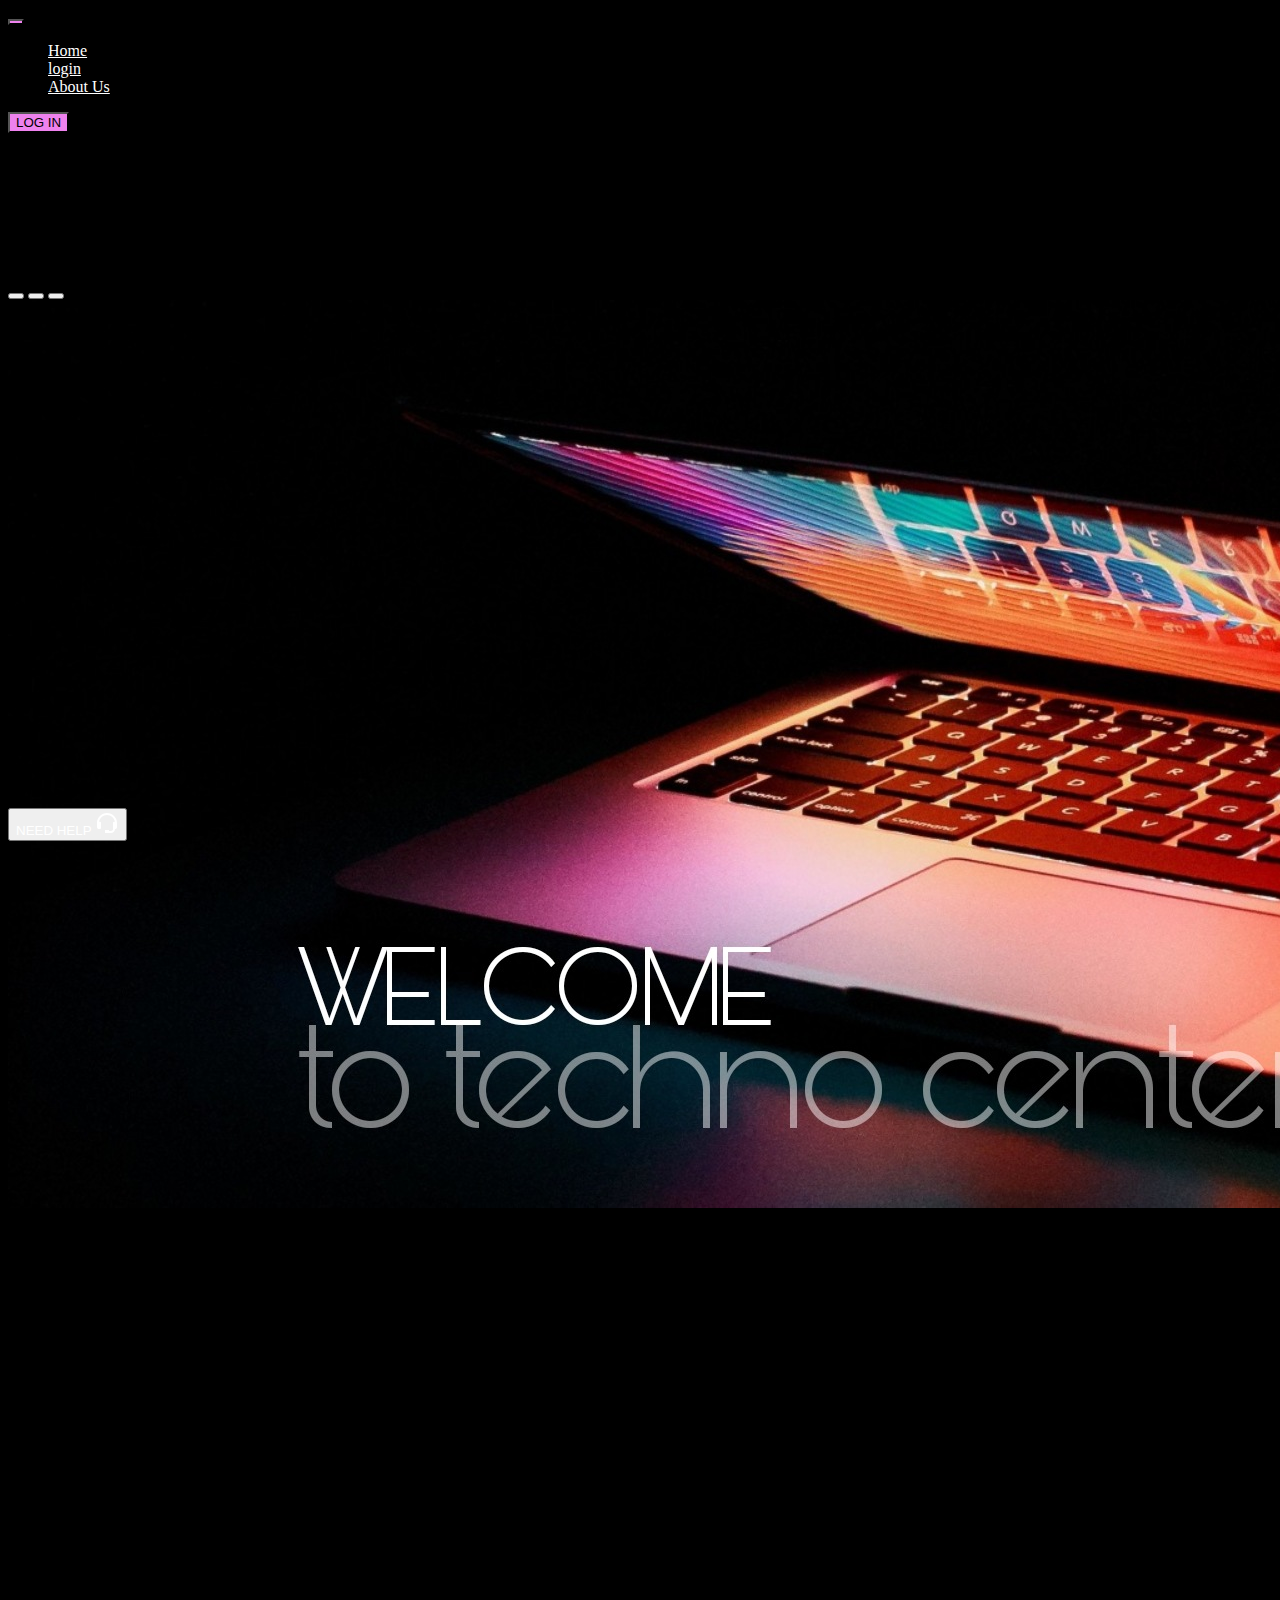
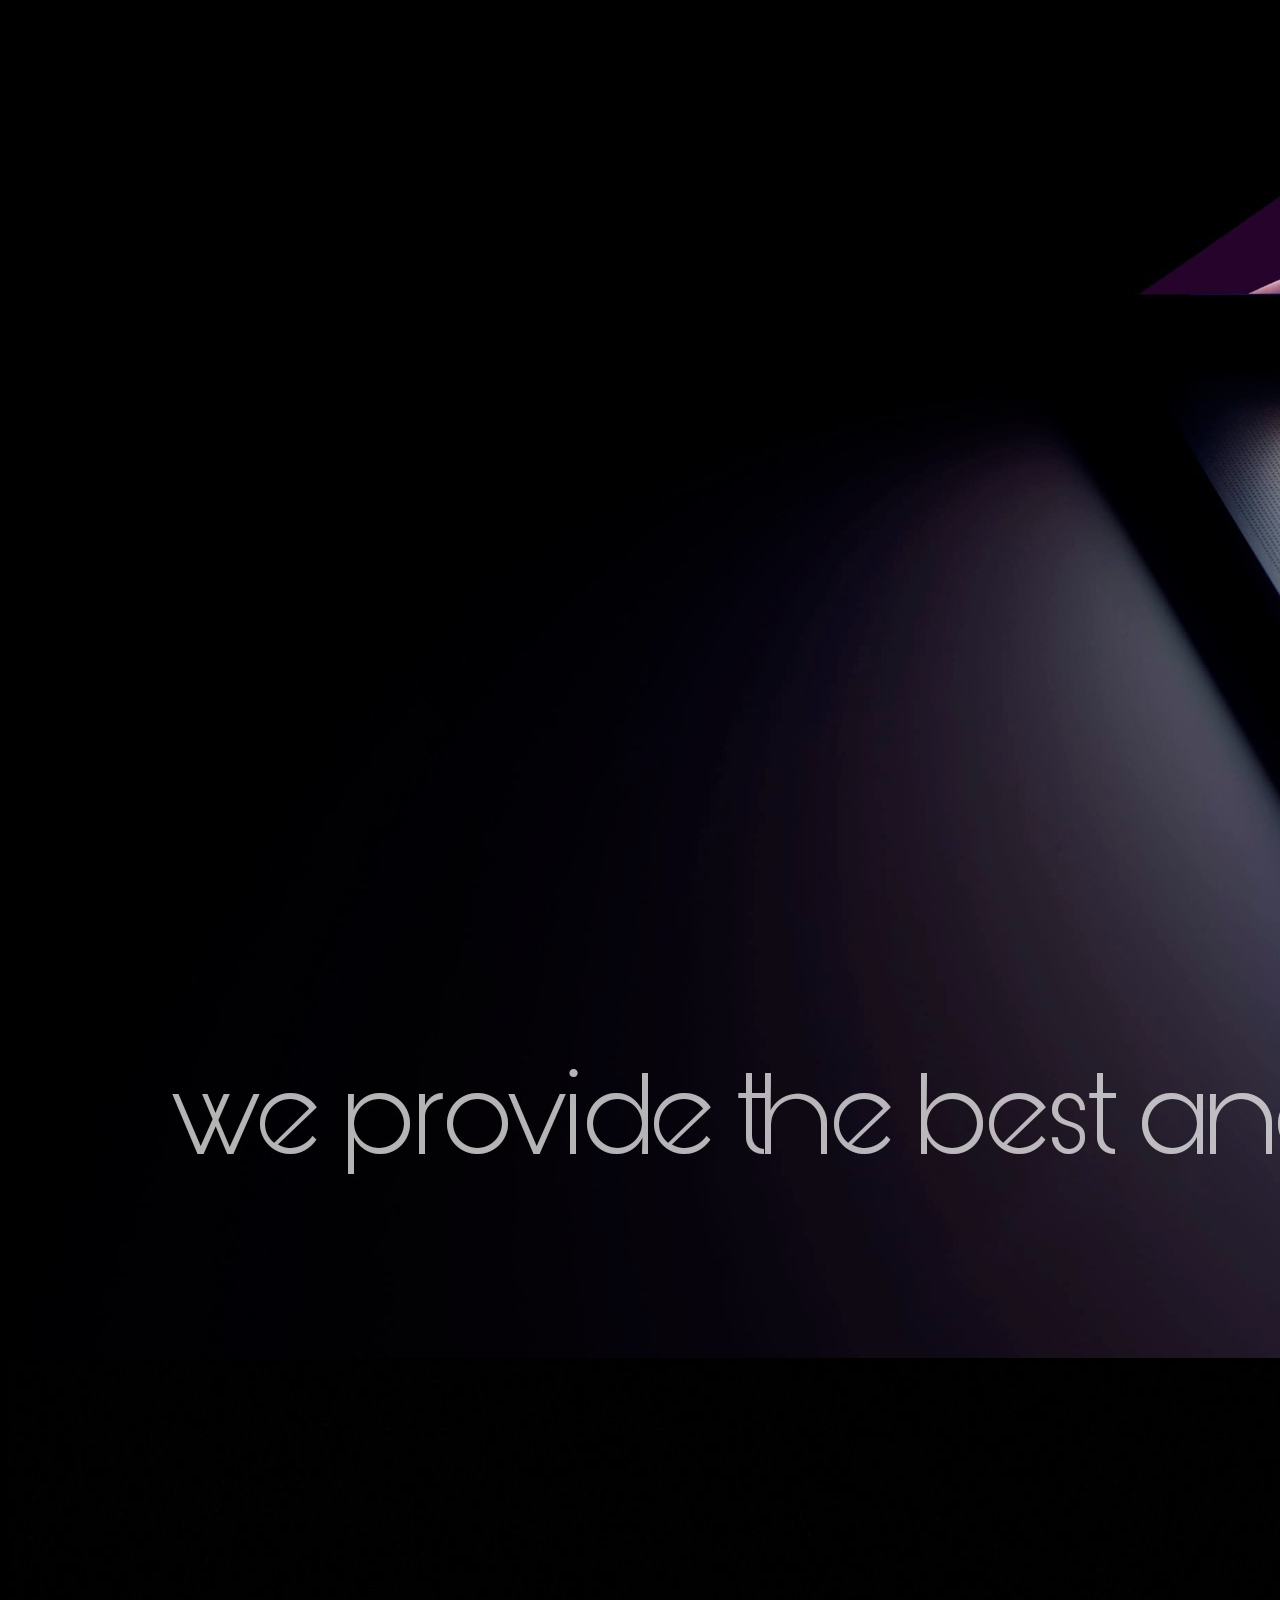
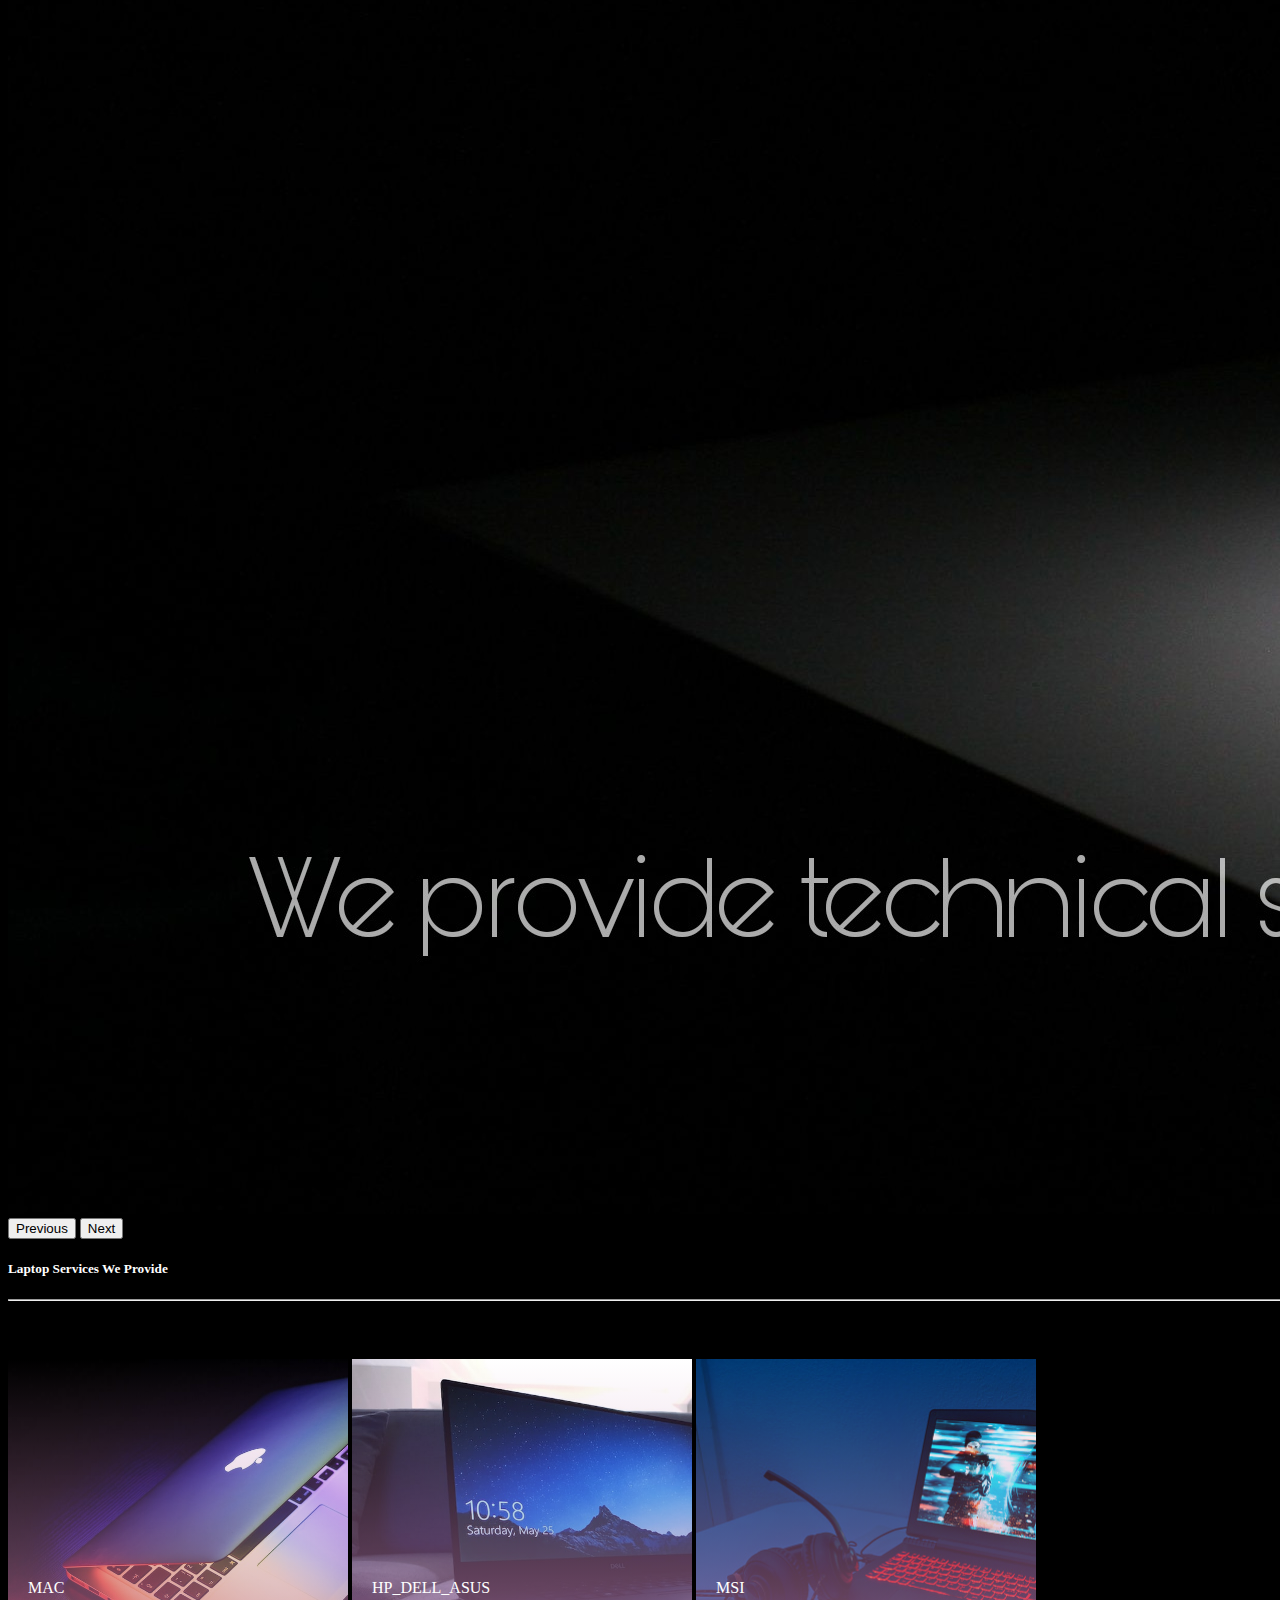
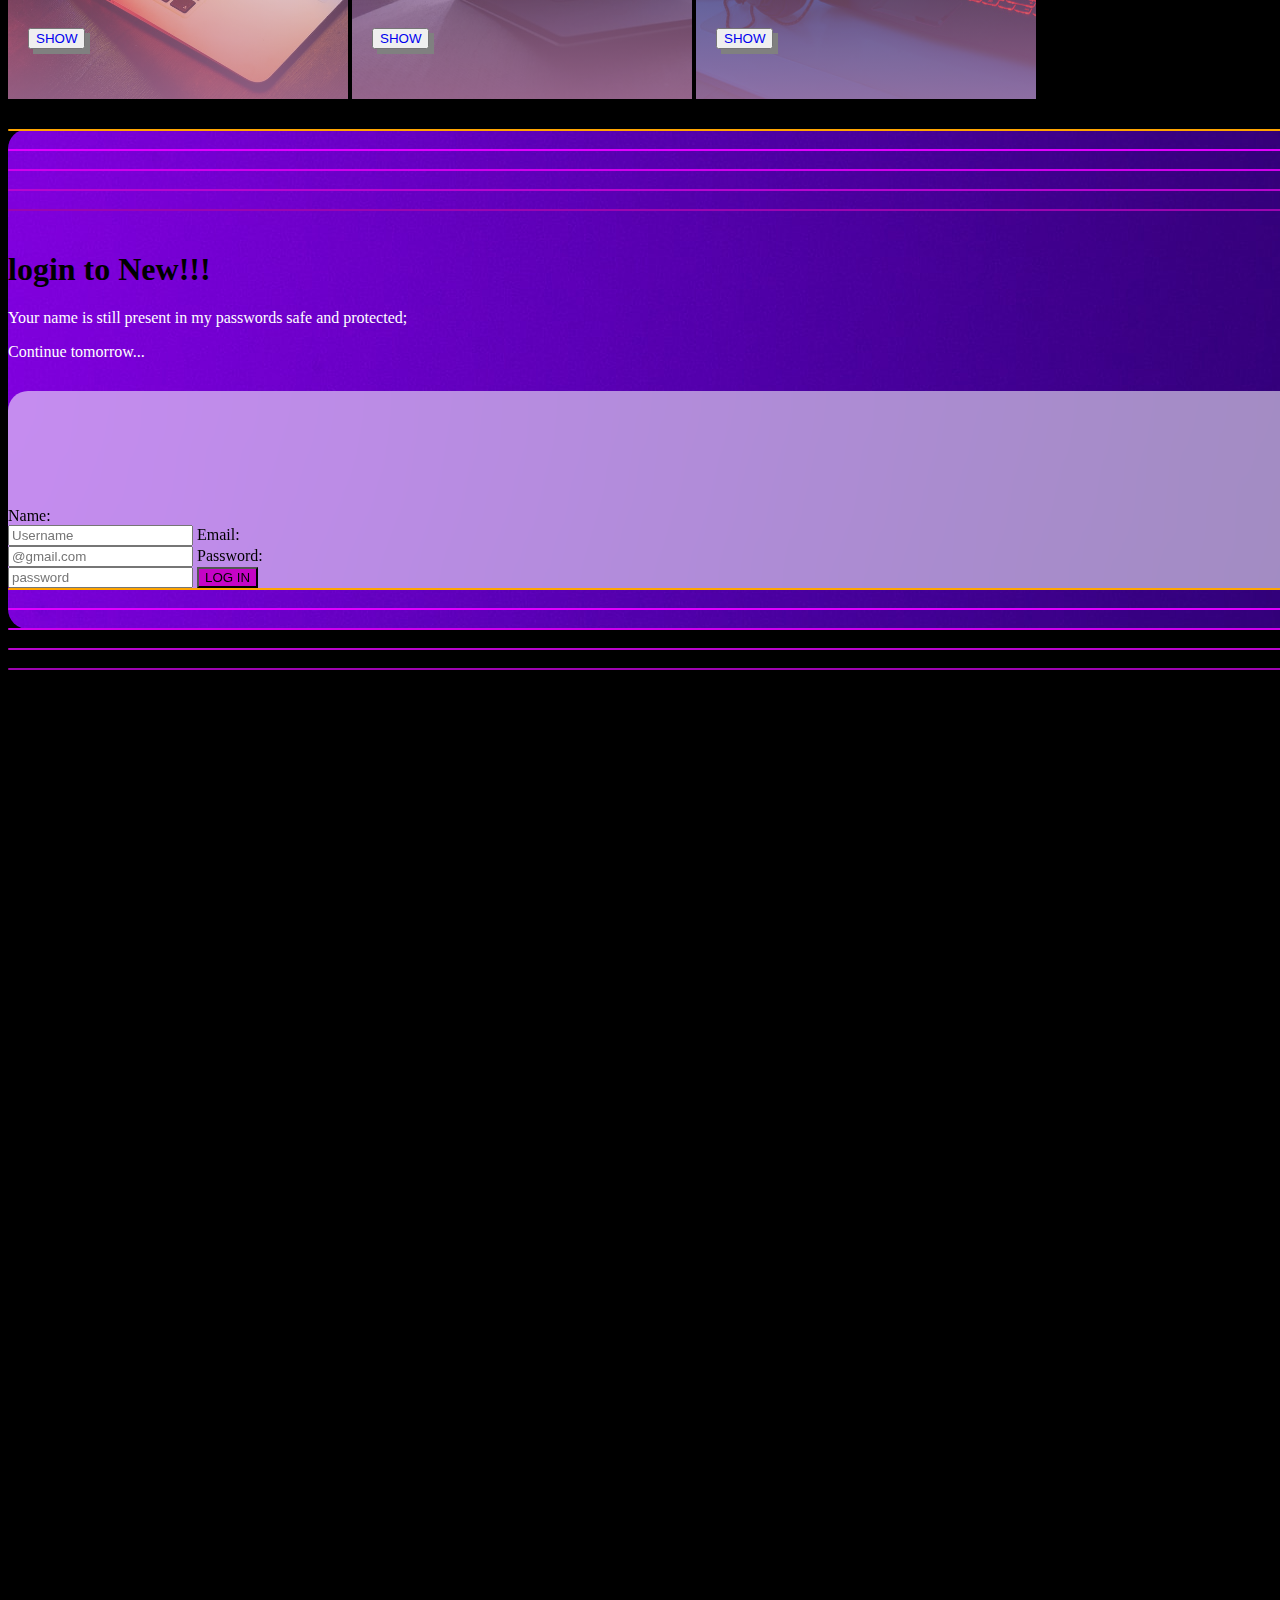
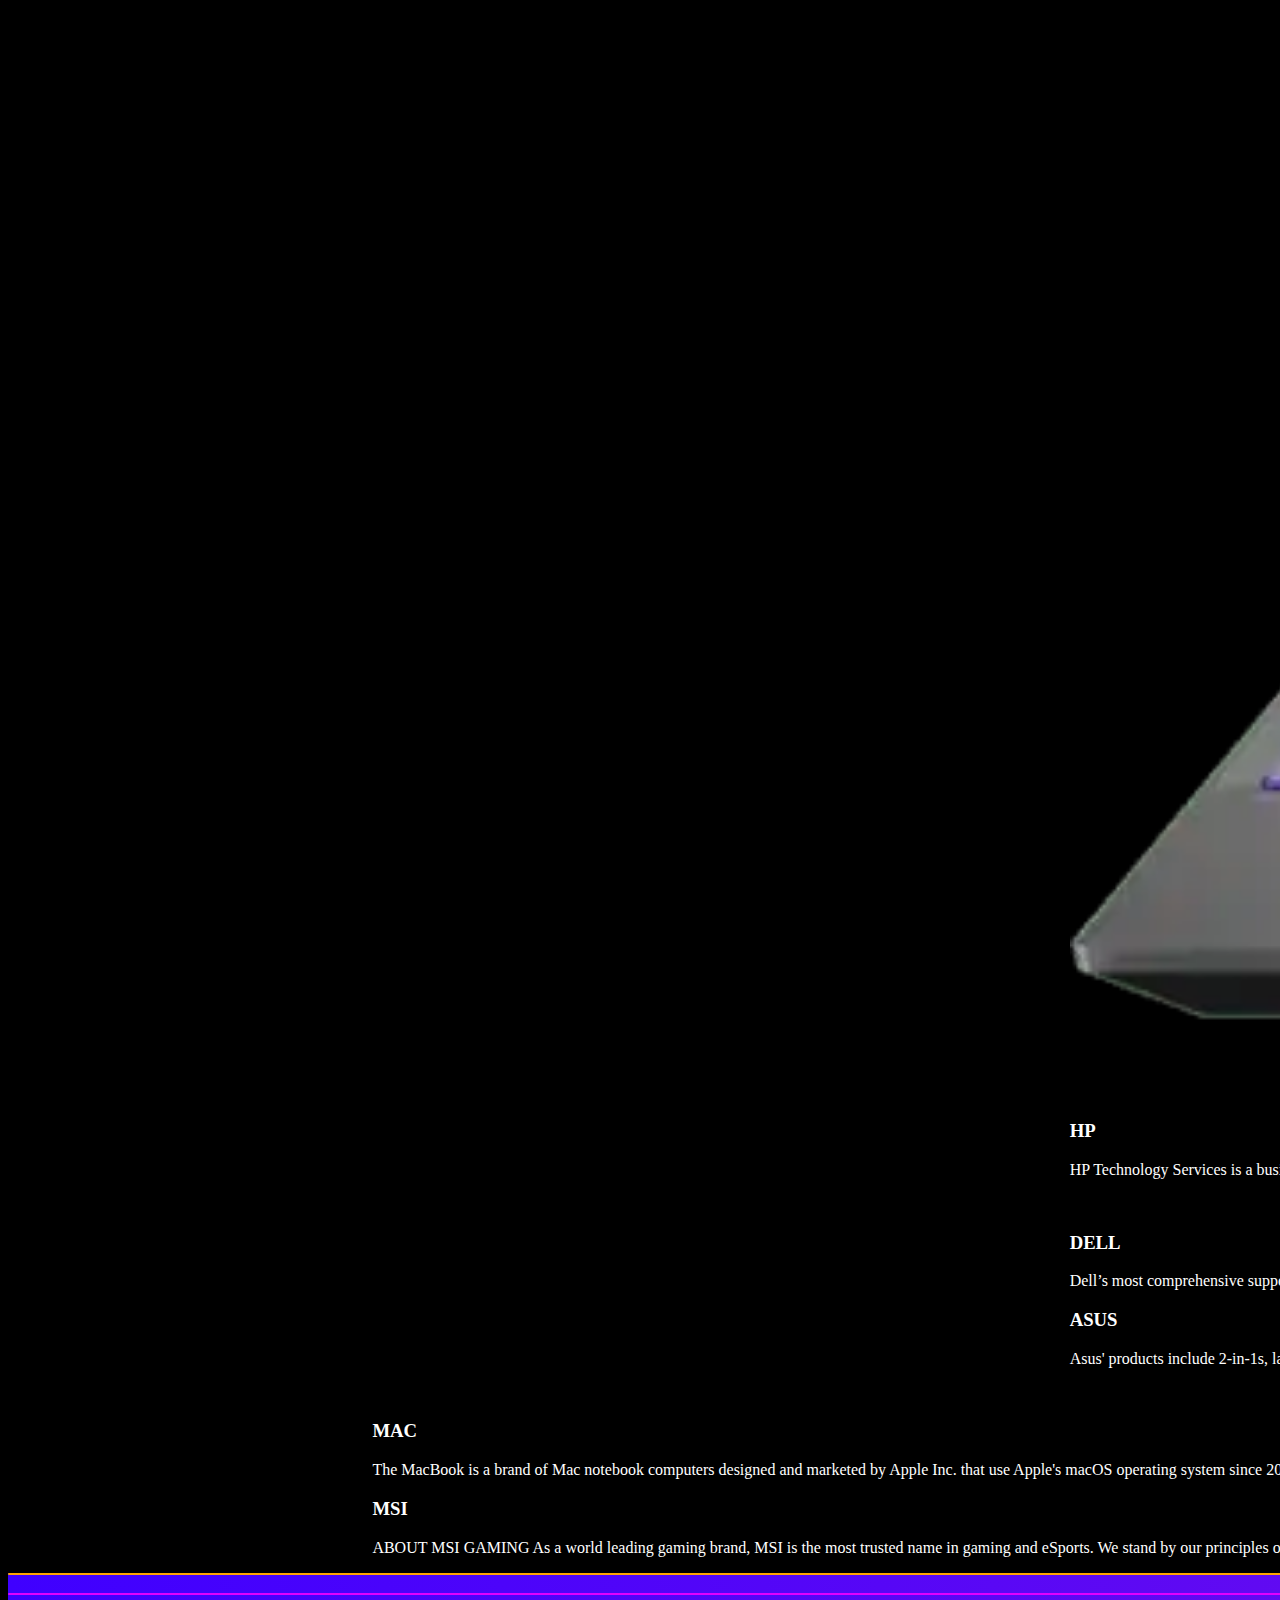
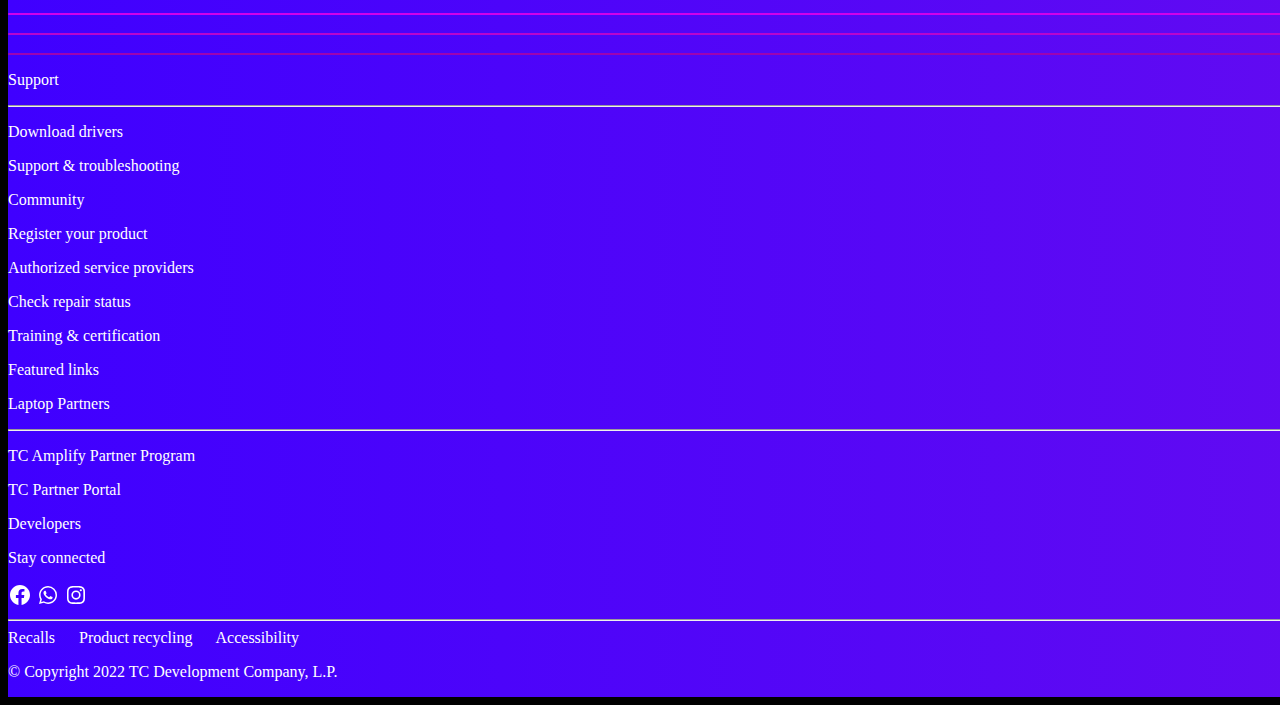
<file: index.html>
<!DOCTYPE html>
<html lang="en">
<head>
    <meta charset="UTF-8">
    <meta http-equiv="X-UA-Compatible" content="IE=edge">
    <meta name="viewport" content="width=device-width, initial-scale=1.0">
    <!-- CSS only -->
<link href="https://cdn.jsdelivr.net/npm/bootstrap@5.2.2/dist/css/bootstrap.min.css" rel="stylesheet" integrity="sha384-Zenh87qX5JnK2Jl0vWa8Ck2rdkQ2Bzep5IDxbcnCeuOxjzrPF/et3URy9Bv1WTRi" crossorigin="anonymous">
    <!-- JavaScript Bundle with Popper -->
<script src="https://cdn.jsdelivr.net/npm/bootstrap@5.2.2/dist/js/bootstrap.bundle.min.js" integrity="sha384-OERcA2EqjJCMA+/3y+gxIOqMEjwtxJY7qPCqsdltbNJuaOe923+mo//f6V8Qbsw3" crossorigin="anonymous"></script>  
<link rel="stylesheet" href="project.css">
<link href="https://fonts.googleapis.com/css2?family=Kanit&family=Lobster&family=Nabla&display=swap" rel="stylesheet">
<title>BOOK STALE</title>
</head>
<body  style="background-color: black;">
     <div id="vessel">
      <div class="btn" id="footerbtn"> 
        <button class="btn" style="color: white;" > NEED HELP <svg xmlns="http://www.w3.org/2000/svg" width="24" height="24" viewBox="0 0 24 24" style="fill: rgb(255, 255, 255);"><path d="M12 2C6.486 2 2 6.486 2 12v4.143C2 17.167 2.897 18 4 18h1a1 1 0 0 0 1-1v-5.143a1 1 0 0 0-1-1h-.908C4.648 6.987 7.978 4 12 4s7.352 2.987 7.908 6.857H19a1 1 0 0 0-1 1V18c0 1.103-.897 2-2 2h-2v-1h-4v3h6c2.206 0 4-1.794 4-4 1.103 0 2-.833 2-1.857V12c0-5.514-4.486-10-10-10z"></path></svg></button>
      </div>
       <div class="back">
        <nav class="navbar navbar-expand-lg" style="background-color: rgb(0, 0, 0);">
          <div class="container-fluid">
            <button class="navbar-toggler" type="button" data-bs-toggle="collapse" data-bs-target="#navbarNav" aria-controls="navbarNav" aria-expanded="false" aria-label="Toggle navigation">
              <span class="navbar-toggler-icon"></span>
            </button>
            <div class="collapse navbar-collapse" id="navbarNav">
              <ul class="navbar-nav m-auto">
                <li class="nav-item">
                  <a class="nav-link active mx-4" aria-current="page" href="#go" style="color: white;">Home</a>
                </li>
                <li class="nav-item">
                  <a class="nav-link mx-4" href="#logo1" style="color: white;">login</a>
                </li>
                <li class="nav-item">
                  <a class="nav-link mx-4" href="#logo2" style="color: white;">About Us</a>
                </li>
              </ul>
              <button class="btn" style="background-color:violet;"><a href="login.html" style="text-decoration:none; color:black;">LOG IN</a></button>
            </div>
          </div>
        </nav>
          <div class="row">
            <div class="col-4">
            </div>
            <div class="col-4">
              <h1 id="logo" class="mt-4"><a href="" style="text-decoration: none;">TECHNO CENTER</a></h1>
            </div>
            <div class="col-4">
            </div>
          </div>
          <div id="carouselExampleIndicators" class="carousel slide" data-bs-ride="true">
            <div class="carousel-indicators">
              <button type="button" data-bs-target="#carouselExampleIndicators" data-bs-slide-to="0" class="active" aria-current="true" aria-label="Slide 1"></button>
              <button type="button" data-bs-target="#carouselExampleIndicators" data-bs-slide-to="1" aria-label="Slide 2"></button>
              <button type="button" data-bs-target="#carouselExampleIndicators" data-bs-slide-to="2" aria-label="Slide 3"></button>
            </div>
            <div class="carousel-inner">
              <div class="carousel-item active">
                <img src="cor1.jpg" class="d-block w-100" alt="...">
              </div>
              <div class="carousel-item">
                <img src="cor2.jpg" class="d-block w-100" alt="...">
              </div>
              <div class="carousel-item">
                <img src="cor3.jpg" class="d-block w-100" alt="...">
              </div>
            </div>
            <button class="carousel-control-prev" type="button" data-bs-target="#carouselExampleIndicators" data-bs-slide="prev">
              <span class="carousel-control-prev-icon" aria-hidden="true"></span>
              <span class="visually-hidden">Previous</span>
            </button>
            <button class="carousel-control-next" type="button" data-bs-target="#carouselExampleIndicators" data-bs-slide="next">
              <span class="carousel-control-next-icon" aria-hidden="true"></span>
              <span class="visually-hidden">Next</span>
            </button>
          </div>
     </div>
     <div class="text-center mt-4" id="spacing">
      <div id="go"></div>
      <div class="container w-50 mt-5">
        <h5 style="color: white;">Laptop Services We Provide</h5>
        <hr style="color:white;">
      </div>
          <div class="smallbox" id="img1">
            <p style="margin-top:200px;">MAC</p>
            <button class="btn btn-light" style="margin-top: 15px; box-shadow: 5px 5px grey;" id="button1"><a href="show3.html" class="btn">SHOW</a></button>
          </div>
          <div class="smallbox" id="img2">
            <p style="margin-top:200px;">HP_DELL_ASUS</p>
            <button class="btn btn-light" style="margin-top: 15px; box-shadow: 5px 5px grey;" id="button2"><a href="show2.html" class="btn">SHOW</a></button>
          </div>
          <div class="smallbox" id="img3">
            <p style="margin-top:200px;">MSI</p>
            <button class="btn btn-light" style="margin-top: 15px; box-shadow: 5px 5px grey;" id="button3"><a href="show.html" class="btn">SHOW</a></button>
          </div>
      </div>
  </div>
  <div class="pulser mt-5"></div>
  <div class="container mt-5" id="login">
      <div class="row">
        <div class="col-sm-1 col-md-3 col-lg-3 mt-5">
          <div id="color"></div>
          <br>
          <div id="color1"></div>
          <br>
          <div id="color2"></div>
          
          <div id="color3"></div>
          <br>
          <div id="color4"></div>
          
          <div id="color5"></div>
          <br>
          <div id="color6"></div>
          <br>
          
        </div>
        <div class="col-sm-3 col-md-2 col-lg-4 mt-4">
          <h1>login to New!!!</h1>
          <p>Your name
            is still present in
            my passwords
            safe and protected;
          </p>
          <p>
            Continue tomorrow...
          </p>
        </div>
        <div class="col-sm-7 col-md-6 col-lg-4 mt-4" id="login1">
          <h1 id="logo1">LOG IN</h1>
            <form >
              <label class="form-label">Name:</label>
              <div id="invalid3"></div>
              <input type="text" class="form-control" id="lUsername" placeholder="Username" aria-describedby="">
              <label class="form-label mt-3">Email:</label>
              <div id="invalid2"></div>
              <input type="email" class="form-control" id="lEmail" placeholder="@gmail.com" aria-describedby="">
              <label class="form-label mt-3">Password:</label>
              <div id="invalid1"></div>
              <input type="password" class="form-control" id="lpassword" placeholder="password" aria-describedby="">
              <button onclick="login()" class="btn mt-3" id="button">LOG IN</button>
              
              <p style="float: right;" class="mt-4"><a href="register.html">Register Here</a></p>
              <p style="float: right;" class="mt-4">Don't have &nbsp;</p>
            </form>
        </div>
        <div class="col-sm-1 col-md-1 col-lg-1 mt-5">
          <div id="color"></div>
          <br>
          <div id="color1"></div>
          <br>
          <div id="color2"></div>
          
          <div id="color3"></div>
          <br>
          <div id="color4"></div>
          
          <div id="color5"></div>
          <br>
          <div id="color6"></div>
          <br>
        </div>
      </div>
    </div>
    <div class="pulser mt-5"></div>
   <div class="container mt-5" id="about">
    <h1 id="logo" class="">About Us</h1>
    <div class="row" id="logo2">
      <div class="col-4 mt-5">
        <img src="hppng.webp" alt="" width="100%">
      </div>
      <div class="col-7">
      <div class="row">
        <div class="col-6">
          <br>
          <h3>HP</h3>
          <p>HP Technology Services is a business unit within the HP Enterprise Business division of Hewlett-Packard (HP), a large information technology (IT) vendor. HP Technology Services provides IT design, planning, implementation, integration and maintenance services and support for organizations and government agencies. The group also offers business and technology consulting services.</p>
        </div>
        <div class="col-6">
          <br>
          <h3>DELL</h3>
          <p>Dell’s most comprehensive support plan allows you to get the most out of your PC. From technology that predicts and fixes problems, to extra protection with Accidental Damage coverage, you’ll enjoy round-the-clock support for you and your PC.</p>
        </div>
      </div>
      <h3>ASUS</h3>
      <p>Asus' products include 2-in-1s, laptops, tablet computers, desktop computers, smartphones, personal digital assistants (PDAs), servers, computer monitors, motherboards, graphics cards, sound cards, DVD disc drives, computer networking devices, computer cases, computer components and computer cooling systems.</p>
      </div>
      <div class="col-1"></div>
    </div>
   </div>
   <br>
   <div class="container">
    <div class="col-1"></div>
    <div class="col-8">
      <h3>MAC</h3>
      <p>The MacBook is a brand of Mac notebook computers designed and marketed by Apple Inc. that use Apple's macOS operating system since 2006. It replaced the PowerBook and iBook brands during the Mac transition to Intel processors, announced in 2005. The current lineup consists of the MacBook Air (2008–present) and the MacBook Pro (2006–present). Two different lines simply named "MacBook" existed from 2006 to 2012 and 2015 to 2019.</p>
      <h3>MSI</h3>
      <p>ABOUT MSI GAMING
        As a world leading gaming brand, MSI is the most trusted name in gaming and eSports. We stand by our principles of breakthroughs in design, the pursuit of excellence, and technological innovation. Integrating gamers' most coveted extreme performance, realistic visuals, authentic sound, precise control and smooth streaming functions into its gaming rigs, MSI frees gamers from tedious trial and error and pushes gaming performance beyond limits. The determination to surpass past achievements has made MSI a ‘True Gaming’ brand with gaming spirit throughout the industry!</p>
    </div>
    <div class="col-3">
    </div>
   </div>
  </div>
  <div id="footer">
    <div class="container mt-5 ">
      <div class="row">
      <div class="col-1 mt-5">
        <div id="color"></div>
          <br>
          <div id="color1"></div>
          <br>
          <div id="color2"></div>
          
          <div id="color3"></div>
          <br>
          <div id="color4"></div>
          
          <div id="color5"></div>
          <br>
          <div id="color6"></div>
      </div>
      <div class="col-3 mt-5">
        <p style="color:white;" class="p">Support</p>
        <hr style="color: white;">
        <p><a href="" class="p">Download drivers</a></p>
        <p><a href="" class="p">Support & troubleshooting</a></p>
        <p><a href="" class="p">Community</a></p>
        <p><a href="" class="p">Register your product</a></p>
        <p><a href="" class="p">Authorized service providers</a></p>
        <p><a href="" class="p">Check repair status</a></p>
        <p><a href="" class="p">Training & certification</a></p>
        <p><a href="" class="p">Featured links</a></p>
      </div>
      <div class="col-3 mt-5">
      </div>
      <div class="col-3 mt-5"><p style="color:white;" class="p">Laptop Partners</p>
        <hr style="color: white;">
        <p><a href="" class="p">TC Amplify Partner Program</a></p>
        <p><a href="" class="p">TC Partner Portal</a></p>
        <p><a href="" class="p">Developers</a></p>
      </div>
      <div class="col-2 mt-5">
        <p style="color:white;" class="p">Stay connected</p>
        <a href="https://www.facebook.com/rony.peter.581" target="_blank"><svg xmlns="http://www.w3.org/2000/svg" width="24" height="24" viewBox="0 0 24 24" style="fill: white;"><path class="p" d="M12.001 2.002c-5.522 0-9.999 4.477-9.999 9.999 0 4.99 3.656 9.126 8.437 9.879v-6.988h-2.54v-2.891h2.54V9.798c0-2.508 1.493-3.891 3.776-3.891 1.094 0 2.24.195 2.24.195v2.459h-1.264c-1.24 0-1.628.772-1.628 1.563v1.875h2.771l-.443 2.891h-2.328v6.988C18.344 21.129 22 16.992 22 12.001c0-5.522-4.477-9.999-9.999-9.999z"></path></svg></a>
        <a href="https://www.whatsapp.com/" target="_blank"><svg xmlns="http://www.w3.org/2000/svg" width="24" height="24" viewBox="0 0 24 24" style="fill: white;"><path class="p" fill-rule="evenodd" clip-rule="evenodd" d="M18.403 5.633A8.919 8.919 0 0 0 12.053 3c-4.948 0-8.976 4.027-8.978 8.977 0 1.582.413 3.126 1.198 4.488L3 21.116l4.759-1.249a8.981 8.981 0 0 0 4.29 1.093h.004c4.947 0 8.975-4.027 8.977-8.977a8.926 8.926 0 0 0-2.627-6.35m-6.35 13.812h-.003a7.446 7.446 0 0 1-3.798-1.041l-.272-.162-2.824.741.753-2.753-.177-.282a7.448 7.448 0 0 1-1.141-3.971c.002-4.114 3.349-7.461 7.465-7.461a7.413 7.413 0 0 1 5.275 2.188 7.42 7.42 0 0 1 2.183 5.279c-.002 4.114-3.349 7.462-7.461 7.462m4.093-5.589c-.225-.113-1.327-.655-1.533-.73-.205-.075-.354-.112-.504.112s-.58.729-.711.879-.262.168-.486.056-.947-.349-1.804-1.113c-.667-.595-1.117-1.329-1.248-1.554s-.014-.346.099-.458c.101-.1.224-.262.336-.393.112-.131.149-.224.224-.374s.038-.281-.019-.393c-.056-.113-.505-1.217-.692-1.666-.181-.435-.366-.377-.504-.383a9.65 9.65 0 0 0-.429-.008.826.826 0 0 0-.599.28c-.206.225-.785.767-.785 1.871s.804 2.171.916 2.321c.112.15 1.582 2.415 3.832 3.387.536.231.954.369 1.279.473.537.171 1.026.146 1.413.089.431-.064 1.327-.542 1.514-1.066.187-.524.187-.973.131-1.067-.056-.094-.207-.151-.43-.263"></path></svg></a>
        <a href="https://www.instagram.com/roo_n_ey/" target="_blank"><svg xmlns="http://www.w3.org/2000/svg" width="24" height="24" viewBox="0 0 24 24" style="fill: white;"><path class="p" d="M11.999 7.377a4.623 4.623 0 1 0 0 9.248 4.623 4.623 0 0 0 0-9.248zm0 7.627a3.004 3.004 0 1 1 0-6.008 3.004 3.004 0 0 1 0 6.008z"></path><circle cx="16.806" cy="7.207" r="1.078"></circle><path d="M20.533 6.111A4.605 4.605 0 0 0 17.9 3.479a6.606 6.606 0 0 0-2.186-.42c-.963-.042-1.268-.054-3.71-.054s-2.755 0-3.71.054a6.554 6.554 0 0 0-2.184.42 4.6 4.6 0 0 0-2.633 2.632 6.585 6.585 0 0 0-.419 2.186c-.043.962-.056 1.267-.056 3.71 0 2.442 0 2.753.056 3.71.015.748.156 1.486.419 2.187a4.61 4.61 0 0 0 2.634 2.632 6.584 6.584 0 0 0 2.185.45c.963.042 1.268.055 3.71.055s2.755 0 3.71-.055a6.615 6.615 0 0 0 2.186-.419 4.613 4.613 0 0 0 2.633-2.633c.263-.7.404-1.438.419-2.186.043-.962.056-1.267.056-3.71s0-2.753-.056-3.71a6.581 6.581 0 0 0-.421-2.217zm-1.218 9.532a5.043 5.043 0 0 1-.311 1.688 2.987 2.987 0 0 1-1.712 1.711 4.985 4.985 0 0 1-1.67.311c-.95.044-1.218.055-3.654.055-2.438 0-2.687 0-3.655-.055a4.96 4.96 0 0 1-1.669-.311 2.985 2.985 0 0 1-1.719-1.711 5.08 5.08 0 0 1-.311-1.669c-.043-.95-.053-1.218-.053-3.654 0-2.437 0-2.686.053-3.655a5.038 5.038 0 0 1 .311-1.687c.305-.789.93-1.41 1.719-1.712a5.01 5.01 0 0 1 1.669-.311c.951-.043 1.218-.055 3.655-.055s2.687 0 3.654.055a4.96 4.96 0 0 1 1.67.311 2.991 2.991 0 0 1 1.712 1.712 5.08 5.08 0 0 1 .311 1.669c.043.951.054 1.218.054 3.655 0 2.436 0 2.698-.043 3.654h-.011z"></path></svg></a>
      </div>
      </div>
      <div class="container">
        <div class="row">
          <div class="col-1"></div>
          <div class="col-11">
            <hr style="color: white;">
            <span class="p">Recalls &nbsp;&nbsp;&nbsp;&nbsp;</span>
            <span class="p">Product recycling &nbsp;&nbsp;&nbsp;&nbsp;</span>
            <span class="p">Accessibility</span>
            <br>
            <p style="color:white;">© Copyright 2022 TC Development Company, L.P.</p>
          </div>
          <div class="col-1"></div>
        </div>
      </div>
    </div>
  </div>

</body>
<script src="reg.js",></script>
</html>
</file>
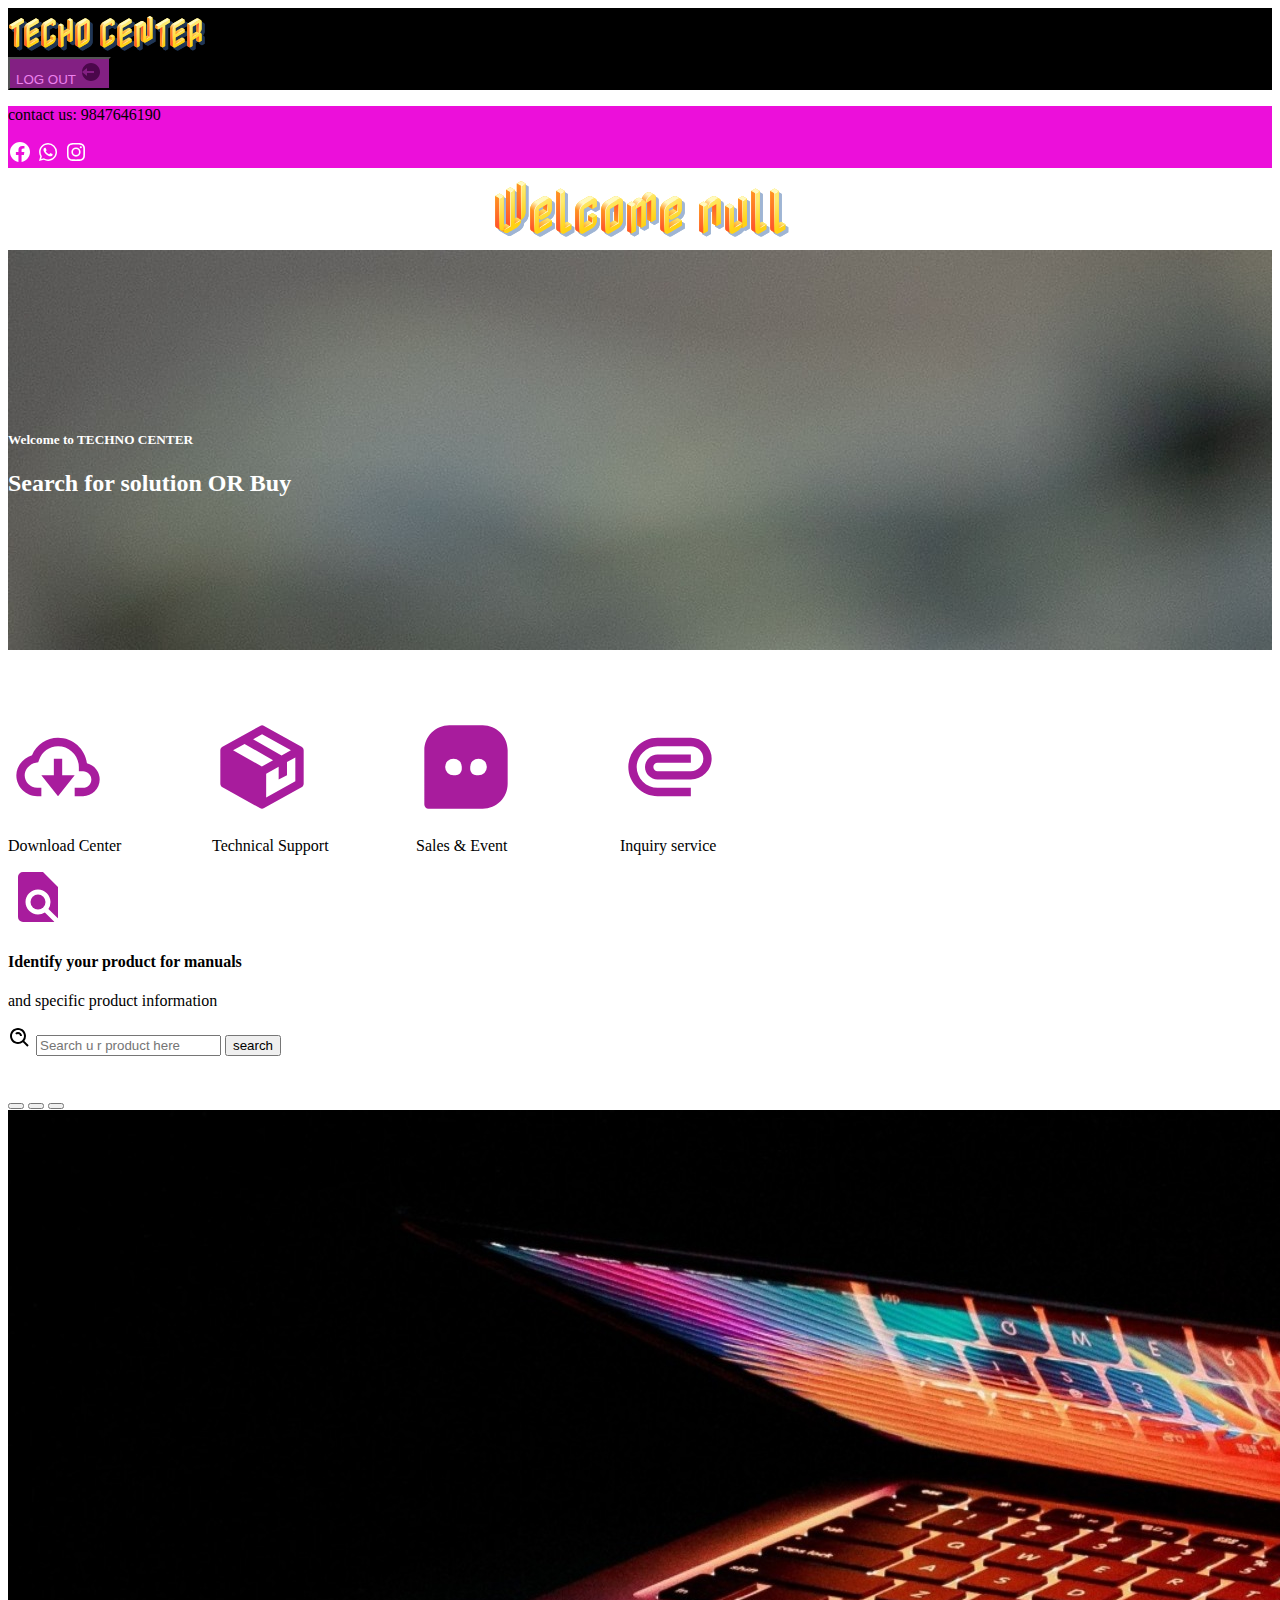
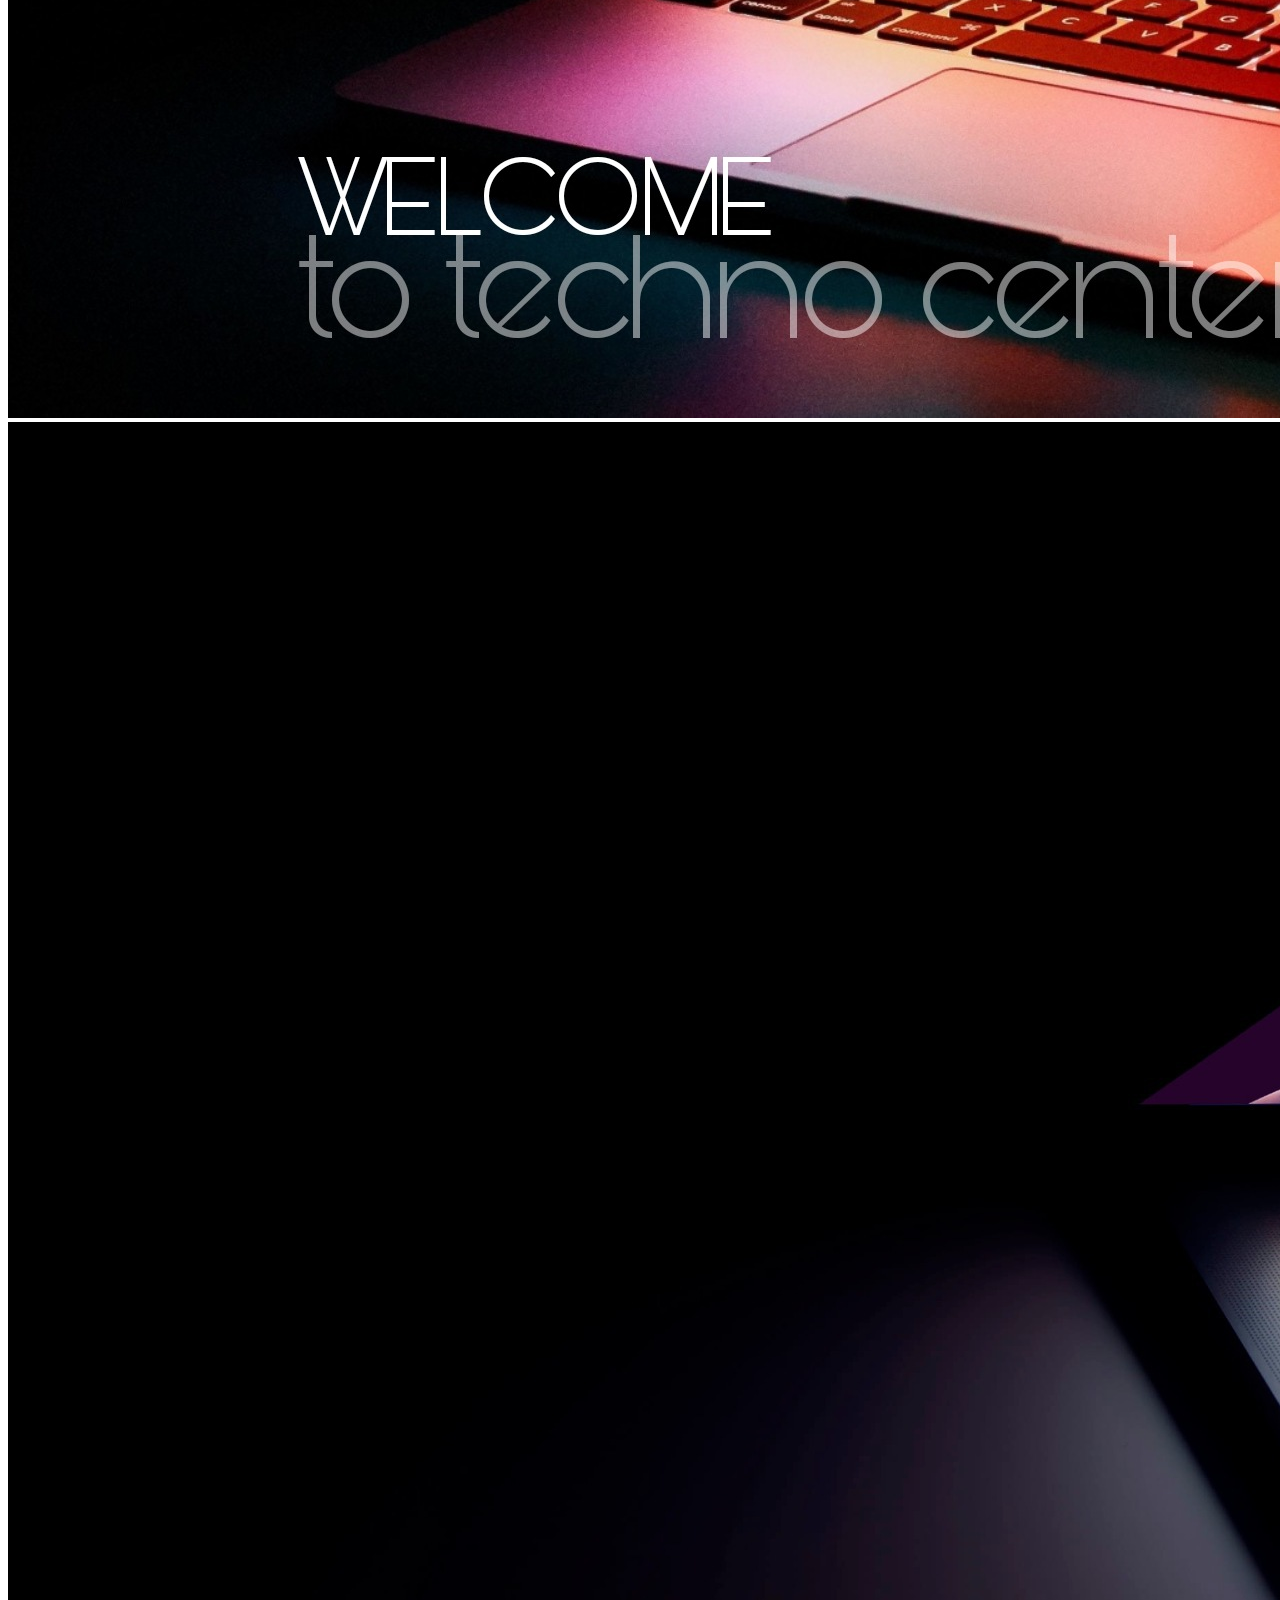
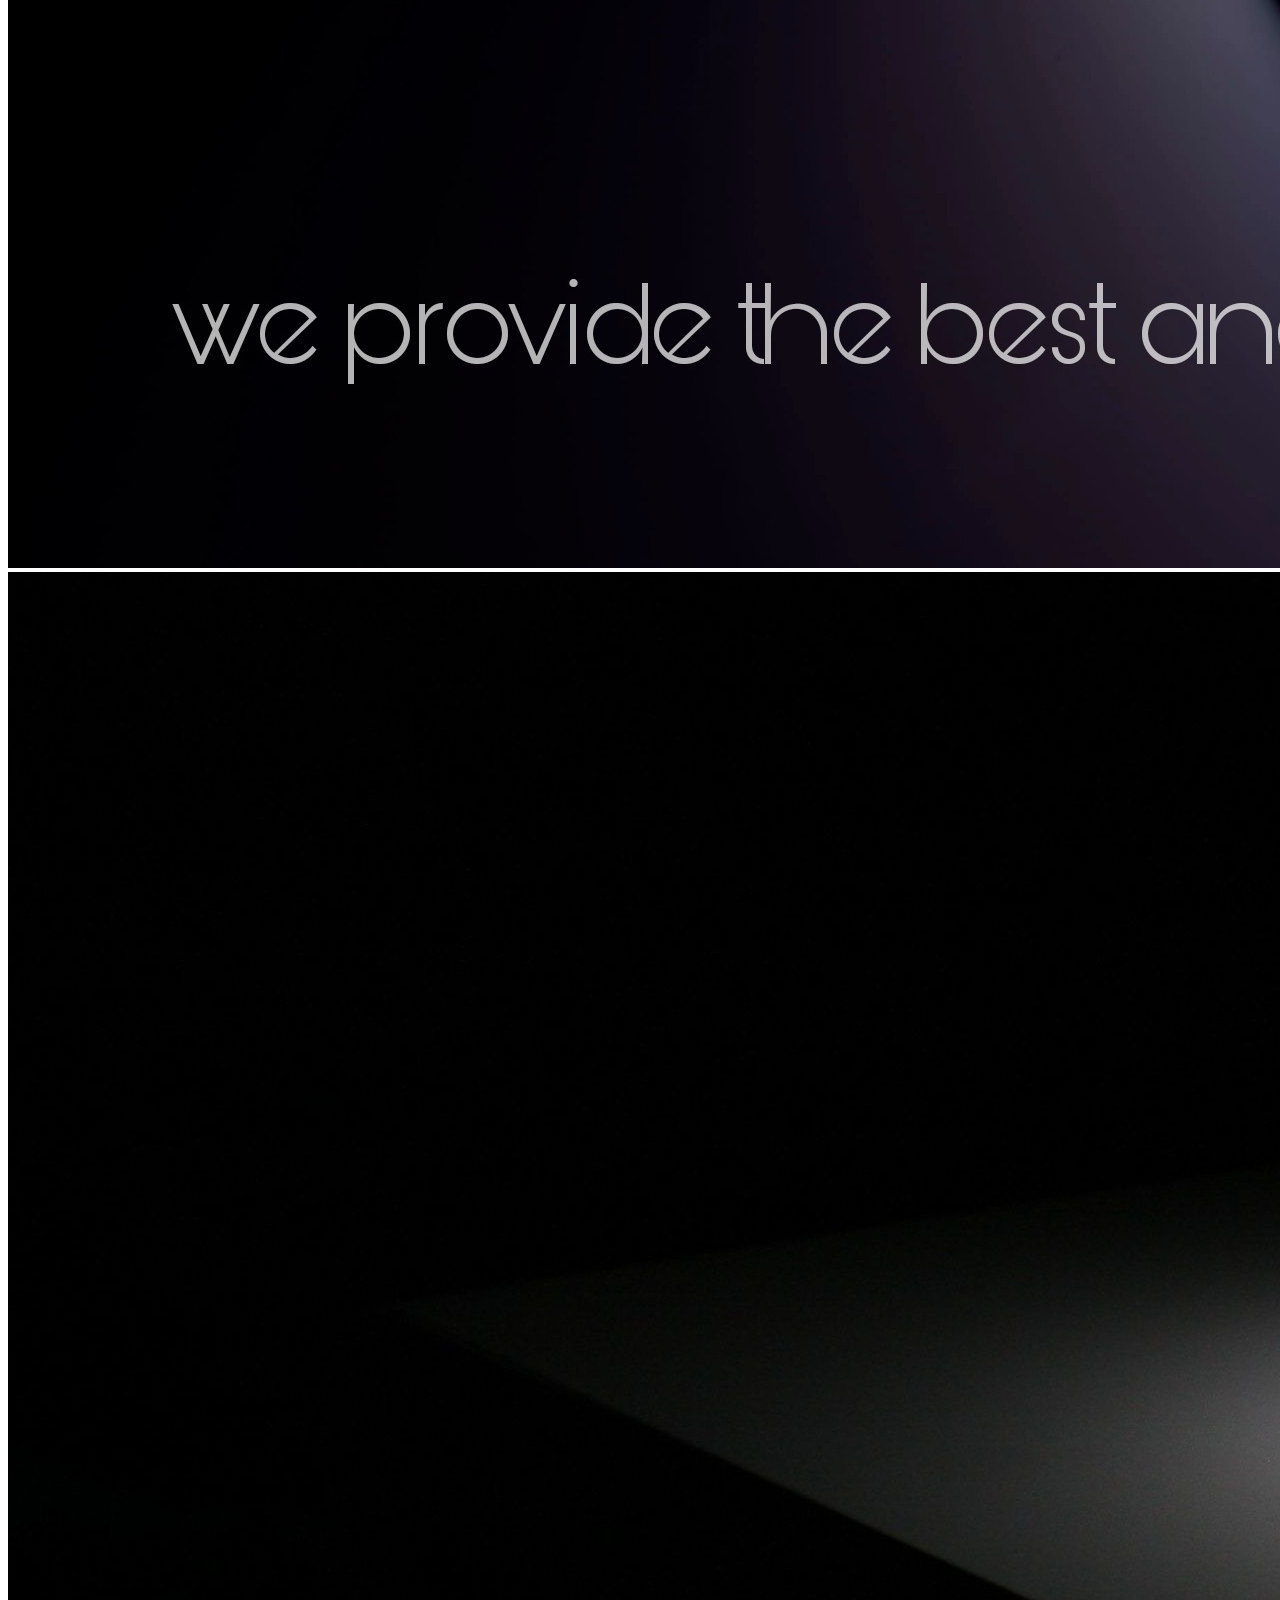
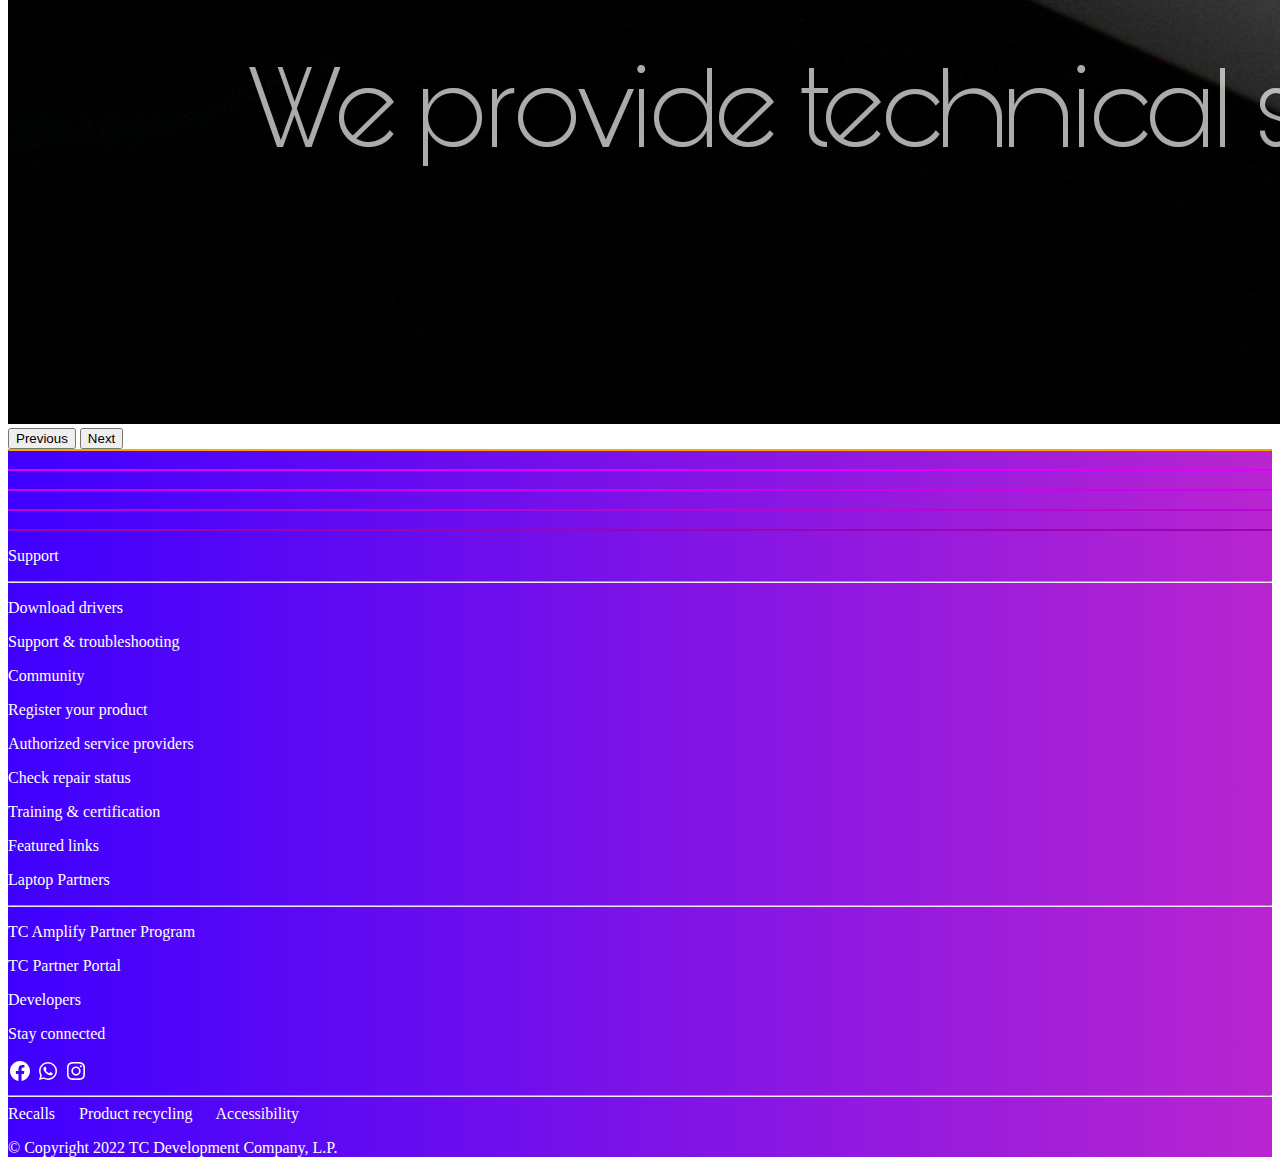
<file: home.html>
<!DOCTYPE html>
<html lang="en">
<head>
    <meta charset="UTF-8">
    <meta http-equiv="X-UA-Compatible" content="IE=edge">
    <meta name="viewport" content="width=device-width, initial-scale=1.0"><!-- CSS only -->
    <link href="https://cdn.jsdelivr.net/npm/bootstrap@5.2.2/dist/css/bootstrap.min.css" rel="stylesheet" integrity="sha384-Zenh87qX5JnK2Jl0vWa8Ck2rdkQ2Bzep5IDxbcnCeuOxjzrPF/et3URy9Bv1WTRi" crossorigin="anonymous">
    <!-- JavaScript Bundle with Popper -->
    <script src="https://cdn.jsdelivr.net/npm/bootstrap@5.2.2/dist/js/bootstrap.bundle.min.js" integrity="sha384-OERcA2EqjJCMA+/3y+gxIOqMEjwtxJY7qPCqsdltbNJuaOe923+mo//f6V8Qbsw3" crossorigin="anonymous"></script>
    <link rel="stylesheet" href="home.css">
    <link href="https://fonts.googleapis.com/css2?family=Kanit&family=Lobster&family=Nabla&display=swap" rel="stylesheet">
    <title>Document</title>
</head>
<body>
    <nav class="navbar" style="background-color: black;">
        <div class="container-fluid">
          <a class="navbar-brand" id="head1" style="color: white;">TECHO CENTER</a>
          <form class="d-flex" role="search">
            <button onclick="logout()" class="btn" id="btn" type="submit"> LOG OUT <svg xmlns="http://www.w3.org/2000/svg" width="24" height="24" viewBox="0 0 24 24" style="fill:rgb(75, 7, 75);"><path d="M12 3c-4.963 0-9 4.037-9 9v.001l5-4v3h7v2H8v3l-5-4C3.001 16.964 7.037 21 12 21s9-4.037 9-9-4.037-9-9-9z"></path></svg></button>
          </form>
        </div>
      </nav>
      <div class="container-fluid text-center" id="back">
        <div class="row">
            <div class="col-4">
                <p>contact us: 9847646190</p>
            </div>
            <div class="col-4"></div>
            <div class="col-4">
                <a href="https://www.facebook.com/rony.peter.581" target="_blank"><svg xmlns="http://www.w3.org/2000/svg" width="24" height="24" viewBox="0 0 24 24" style="fill: white;"><path class="p" d="M12.001 2.002c-5.522 0-9.999 4.477-9.999 9.999 0 4.99 3.656 9.126 8.437 9.879v-6.988h-2.54v-2.891h2.54V9.798c0-2.508 1.493-3.891 3.776-3.891 1.094 0 2.24.195 2.24.195v2.459h-1.264c-1.24 0-1.628.772-1.628 1.563v1.875h2.771l-.443 2.891h-2.328v6.988C18.344 21.129 22 16.992 22 12.001c0-5.522-4.477-9.999-9.999-9.999z"></path></svg></a>
      <a href="https://www.whatsapp.com/" target="_blank"><svg xmlns="http://www.w3.org/2000/svg" width="24" height="24" viewBox="0 0 24 24" style="fill: white;"><path class="p" fill-rule="evenodd" clip-rule="evenodd" d="M18.403 5.633A8.919 8.919 0 0 0 12.053 3c-4.948 0-8.976 4.027-8.978 8.977 0 1.582.413 3.126 1.198 4.488L3 21.116l4.759-1.249a8.981 8.981 0 0 0 4.29 1.093h.004c4.947 0 8.975-4.027 8.977-8.977a8.926 8.926 0 0 0-2.627-6.35m-6.35 13.812h-.003a7.446 7.446 0 0 1-3.798-1.041l-.272-.162-2.824.741.753-2.753-.177-.282a7.448 7.448 0 0 1-1.141-3.971c.002-4.114 3.349-7.461 7.465-7.461a7.413 7.413 0 0 1 5.275 2.188 7.42 7.42 0 0 1 2.183 5.279c-.002 4.114-3.349 7.462-7.461 7.462m4.093-5.589c-.225-.113-1.327-.655-1.533-.73-.205-.075-.354-.112-.504.112s-.58.729-.711.879-.262.168-.486.056-.947-.349-1.804-1.113c-.667-.595-1.117-1.329-1.248-1.554s-.014-.346.099-.458c.101-.1.224-.262.336-.393.112-.131.149-.224.224-.374s.038-.281-.019-.393c-.056-.113-.505-1.217-.692-1.666-.181-.435-.366-.377-.504-.383a9.65 9.65 0 0 0-.429-.008.826.826 0 0 0-.599.28c-.206.225-.785.767-.785 1.871s.804 2.171.916 2.321c.112.15 1.582 2.415 3.832 3.387.536.231.954.369 1.279.473.537.171 1.026.146 1.413.089.431-.064 1.327-.542 1.514-1.066.187-.524.187-.973.131-1.067-.056-.094-.207-.151-.43-.263"></path></svg></a>
      <a href="https://www.instagram.com/roo_n_ey/" target="_blank"><svg xmlns="http://www.w3.org/2000/svg" width="24" height="24" viewBox="0 0 24 24" style="fill: white;"><path class="p" d="M11.999 7.377a4.623 4.623 0 1 0 0 9.248 4.623 4.623 0 0 0 0-9.248zm0 7.627a3.004 3.004 0 1 1 0-6.008 3.004 3.004 0 0 1 0 6.008z"></path><circle cx="16.806" cy="7.207" r="1.078"></circle><path d="M20.533 6.111A4.605 4.605 0 0 0 17.9 3.479a6.606 6.606 0 0 0-2.186-.42c-.963-.042-1.268-.054-3.71-.054s-2.755 0-3.71.054a6.554 6.554 0 0 0-2.184.42 4.6 4.6 0 0 0-2.633 2.632 6.585 6.585 0 0 0-.419 2.186c-.043.962-.056 1.267-.056 3.71 0 2.442 0 2.753.056 3.71.015.748.156 1.486.419 2.187a4.61 4.61 0 0 0 2.634 2.632 6.584 6.584 0 0 0 2.185.45c.963.042 1.268.055 3.71.055s2.755 0 3.71-.055a6.615 6.615 0 0 0 2.186-.419 4.613 4.613 0 0 0 2.633-2.633c.263-.7.404-1.438.419-2.186.043-.962.056-1.267.056-3.71s0-2.753-.056-3.71a6.581 6.581 0 0 0-.421-2.217zm-1.218 9.532a5.043 5.043 0 0 1-.311 1.688 2.987 2.987 0 0 1-1.712 1.711 4.985 4.985 0 0 1-1.67.311c-.95.044-1.218.055-3.654.055-2.438 0-2.687 0-3.655-.055a4.96 4.96 0 0 1-1.669-.311 2.985 2.985 0 0 1-1.719-1.711 5.08 5.08 0 0 1-.311-1.669c-.043-.95-.053-1.218-.053-3.654 0-2.437 0-2.686.053-3.655a5.038 5.038 0 0 1 .311-1.687c.305-.789.93-1.41 1.719-1.712a5.01 5.01 0 0 1 1.669-.311c.951-.043 1.218-.055 3.655-.055s2.687 0 3.654.055a4.96 4.96 0 0 1 1.67.311 2.991 2.991 0 0 1 1.712 1.712 5.08 5.08 0 0 1 .311 1.669c.043.951.054 1.218.054 3.655 0 2.436 0 2.698-.043 3.654h-.011z"></path></svg></a>
            </div>
        </div>
      </div>
      <section class="text-center text-lg-start mt-3">
        <div>
          <div class='at-container'>
             <div class='at-item' id="user" ></div>
          </div>
          <div class="container-fluid text-center mt-4" id="header">
          </div>
          <div class="text-center" style="margin-top: -240px;">
            <h5 style="color: white;">Welcome to TECHNO CENTER</h5>
            <h2 style="color: white;">Search for solution OR Buy
            </h2>
          </div>
          <div class="container text-center">
            <div class="container" id="smallbox">
              <a href="https://driverpack.io/en/laptops"><svg class="icon" xmlns="http://www.w3.org/2000/svg" width="100" height="100" viewBox="0 0 24 24" style="fill: #a81c9d;"><path d="M18.948 11.112C18.511 7.67 15.563 5 12.004 5c-2.756 0-5.15 1.611-6.243 4.15-2.148.642-3.757 2.67-3.757 4.85 0 2.757 2.243 5 5 5h1v-2h-1c-1.654 0-3-1.346-3-3 0-1.404 1.199-2.757 2.673-3.016l.581-.102.192-.558C8.153 8.273 9.898 7 12.004 7c2.757 0 5 2.243 5 5v1h1c1.103 0 2 .897 2 2s-.897 2-2 2h-2v2h2c2.206 0 4-1.794 4-4a4.008 4.008 0 0 0-3.056-3.888z"></path><path d="M13.004 14v-4h-2v4h-3l4 5 4-5z"></path></svg></a>
              <p>Download Center</p>
            </div>
            <div class="container" id="smallbox">
              <a href="https://clickdigital.net.in/"><svg class="icon" xmlns="http://www.w3.org/2000/svg" width="100" height="100" viewBox="0 0 24 24" style="fill: #a81c9d;"><path d="M21.993 7.95a.96.96 0 0 0-.029-.214c-.007-.025-.021-.049-.03-.074-.021-.057-.04-.113-.07-.165-.016-.027-.038-.049-.057-.075-.032-.045-.063-.091-.102-.13-.023-.022-.053-.04-.078-.061-.039-.032-.075-.067-.12-.094-.004-.003-.009-.003-.014-.006l-.008-.006-8.979-4.99a1.002 1.002 0 0 0-.97-.001l-9.021 4.99c-.003.003-.006.007-.011.01l-.01.004c-.035.02-.061.049-.094.073-.036.027-.074.051-.106.082-.03.031-.053.067-.079.102-.027.035-.057.066-.079.104-.026.043-.04.092-.059.139-.014.033-.032.064-.041.1a.975.975 0 0 0-.029.21c-.001.017-.007.032-.007.05V16c0 .363.197.698.515.874l8.978 4.987.001.001.002.001.02.011c.043.024.09.037.135.054.032.013.063.03.097.039a1.013 1.013 0 0 0 .506 0c.033-.009.064-.026.097-.039.045-.017.092-.029.135-.054l.02-.011.002-.001.001-.001 8.978-4.987c.316-.176.513-.511.513-.874V7.998c0-.017-.006-.031-.007-.048zm-10.021 3.922L5.058 8.005 7.82 6.477l6.834 3.905-2.682 1.49zm.048-7.719L18.941 8l-2.244 1.247-6.83-3.903 2.153-1.191zM13 19.301l.002-5.679L16 11.944V15l2-1v-3.175l2-1.119v5.705l-7 3.89z"></path></svg></a>
              <p>Technical Support</p>
            </div>
            <div class="container" id="smallbox">
              <a href="https://www.amazon.in/Laptops-50-Off-or-more/s?rh=n%3A1375424031%2Cp_n_pct-off-with-tax%3A2665401031"><svg class="icon" xmlns="http://www.w3.org/2000/svg" width="100" height="100" viewBox="0 0 24 24" style="fill: #a81c9d;"><path d="M16 2H8C4.691 2 2 4.691 2 8v13a1 1 0 0 0 1 1h13c3.309 0 6-2.691 6-6V8c0-3.309-2.691-6-6-6zm-5 10.5A1.5 1.5 0 0 1 9.5 14c-.086 0-.168-.011-.25-.025-.083.01-.164.025-.25.025a2 2 0 1 1 2-2c0 .085-.015.167-.025.25.013.082.025.164.025.25zm4 1.5c-.086 0-.167-.015-.25-.025a1.471 1.471 0 0 1-.25.025 1.5 1.5 0 0 1-1.5-1.5c0-.085.012-.168.025-.25-.01-.083-.025-.164-.025-.25a2 2 0 1 1 2 2z"></path></svg></a>
              <p>Sales & Event</p>
            </div>
            <div class="container" id="smallbox">
              <a href=""><svg class="icon" xmlns="http://www.w3.org/2000/svg" width="100" height="100" viewBox="0 0 24 24" style="fill: #a81c9d;"><path d="M17.004 5H9c-1.838 0-3.586.737-4.924 2.076C2.737 8.415 2 10.163 2 12c0 1.838.737 3.586 2.076 4.924C5.414 18.263 7.162 19 9 19h8v-2H9c-1.303 0-2.55-.529-3.51-1.49C4.529 14.55 4 13.303 4 12c0-1.302.529-2.549 1.49-3.51C6.45 7.529 7.697 7 9 7h8V6l.001 1h.003c.79 0 1.539.314 2.109.886.571.571.886 1.322.887 2.116a2.966 2.966 0 0 1-.884 2.11A2.988 2.988 0 0 1 17 13H9a.99.99 0 0 1-.698-.3A.991.991 0 0 1 8 12c0-.252.11-.507.301-.698A.987.987 0 0 1 9 11h8V9H9c-.79 0-1.541.315-2.114.889C6.314 10.461 6 11.211 6 12s.314 1.54.888 2.114A2.974 2.974 0 0 0 9 15h8.001a4.97 4.97 0 0 0 3.528-1.473 4.967 4.967 0 0 0-.001-7.055A4.95 4.95 0 0 0 17.004 5z"></path></svg></a>
              <p>Inquiry service</p>
            </div>
          </div>
          
          <div class="container w-50 mt-5 d-flex">
              <svg xmlns="http://www.w3.org/2000/svg" width="60" height="60" viewBox="0 0 24 24" style="fill: #a81c9d;;"><path d="M6 22h12c.178 0 .348-.03.512-.074l-3.759-3.759A4.966 4.966 0 0 1 12 19c-2.757 0-5-2.243-5-5s2.243-5 5-5 5 2.243 5 5a4.964 4.964 0 0 1-.833 2.753l3.759 3.759c.044-.164.074-.334.074-.512V8l-6-6H6a2 2 0 0 0-2 2v16a2 2 0 0 0 2 2z"></path><circle cx="12" cy="14" r="3"></circle></svg>
              <h4 class="mt-4">Identify your product for manuals </h4>
            <p class="mt-4">and specific product information</p>
          </div>
          <div class="container mt-5 w-50">
            <nav class="navbar bg-light">
              <form class="container-fluid">
                <div class="input-group">
                  <span class="input-group-text " id="basic-addon1"><svg xmlns="http://www.w3.org/2000/svg" width="24" height="24" viewBox="0 0 24 24" style="fill: rgba(0, 0, 0, 1);"><path d="M10 18a7.952 7.952 0 0 0 4.897-1.688l4.396 4.396 1.414-1.414-4.396-4.396A7.952 7.952 0 0 0 18 10c0-4.411-3.589-8-8-8s-8 3.589-8 8 3.589 8 8 8zm0-14c3.309 0 6 2.691 6 6s-2.691 6-6 6-6-2.691-6-6 2.691-6 6-6z"></path><path d="M11.412 8.586c.379.38.588.882.588 1.414h2a3.977 3.977 0 0 0-1.174-2.828c-1.514-1.512-4.139-1.512-5.652 0l1.412 1.416c.76-.758 2.07-.756 2.826-.002z"></path></svg></span>
                  <input type="text" class="form-control" id="cInput" placeholder="Search u r product here" aria-label="Username" aria-describedby="basic-addon1">
                  <input type="button" onclick="search()" value="search">
                </div>
              </form>
            </nav>
          </div>
          <br>
          <br>
          
          </div>
          <div class="container w-50" *ngFor="let item of arr" id="output">
              
           
          </div>
          <div class="container mt-5">
            <div id="carouselExampleIndicators" class="carousel slide" data-bs-ride="true">
              <div class="carousel-indicators">
                <button type="button" data-bs-target="#carouselExampleIndicators" data-bs-slide-to="0" class="active" aria-current="true" aria-label="Slide 1"></button>
                <button type="button" data-bs-target="#carouselExampleIndicators" data-bs-slide-to="1" aria-label="Slide 2"></button>
                <button type="button" data-bs-target="#carouselExampleIndicators" data-bs-slide-to="2" aria-label="Slide 3"></button>
              </div>
              <div class="carousel-inner">
                <div class="carousel-item active">
                  <img src="cor1.jpg" class="d-block w-100" alt="...">
                </div>
                <div class="carousel-item">
                  <img src="cor2.jpg" class="d-block w-100" alt="...">
                </div>
                <div class="carousel-item">
                  <img src="cor3.jpg" class="d-block w-100" alt="...">
                </div>
              </div>
              <button class="carousel-control-prev" type="button" data-bs-target="#carouselExampleIndicators" data-bs-slide="prev">
                <span class="carousel-control-prev-icon" aria-hidden="true"></span>
                <span class="visually-hidden">Previous</span>
              </button>
              <button class="carousel-control-next" type="button" data-bs-target="#carouselExampleIndicators" data-bs-slide="next">
                <span class="carousel-control-next-icon" aria-hidden="true"></span>
                <span class="visually-hidden">Next</span>
              </button>
            </div>
          </div>
          <div id="footer">
            <div class="container mt-5 ">
              <div class="row">
              <div class="col-1 mt-5">
                <div id="color"></div>
                  <br>
                  <div id="color1"></div>
                  <br>
                  <div id="color2"></div>
                  
                  <div id="color3"></div>
                  <br>
                  <div id="color4"></div>
                  
                  <div id="color5"></div>
                  <br>
                  <div id="color6"></div>
              </div>
              <div class="col-3 mt-5">
                <p style="color:white;" class="p">Support</p>
                <hr style="color: white;">
                <p><a href="" class="p">Download drivers</a></p>
                <p><a href="" class="p">Support & troubleshooting</a></p>
                <p><a href="" class="p">Community</a></p>
                <p><a href="" class="p">Register your product</a></p>
                <p><a href="" class="p">Authorized service providers</a></p>
                <p><a href="" class="p">Check repair status</a></p>
                <p><a href="" class="p">Training & certification</a></p>
                <p><a href="" class="p">Featured links</a></p>
              </div>
              <div class="col-3 mt-5">
              </div>
              <div class="col-3 mt-5"><p style="color:white;" class="p">Laptop Partners</p>
                <hr style="color: white;">
                <p><a href="" class="p">TC Amplify Partner Program</a></p>
                <p><a href="" class="p">TC Partner Portal</a></p>
                <p><a href="" class="p">Developers</a></p>
              </div>
              <div class="col-2 mt-5">
                <p style="color:white;" class="p">Stay connected</p>
                <a href="https://www.facebook.com/rony.peter.581" target="_blank"><svg xmlns="http://www.w3.org/2000/svg" width="24" height="24" viewBox="0 0 24 24" style="fill: white;"><path class="p" d="M12.001 2.002c-5.522 0-9.999 4.477-9.999 9.999 0 4.99 3.656 9.126 8.437 9.879v-6.988h-2.54v-2.891h2.54V9.798c0-2.508 1.493-3.891 3.776-3.891 1.094 0 2.24.195 2.24.195v2.459h-1.264c-1.24 0-1.628.772-1.628 1.563v1.875h2.771l-.443 2.891h-2.328v6.988C18.344 21.129 22 16.992 22 12.001c0-5.522-4.477-9.999-9.999-9.999z"></path></svg></a>
                <a href="https://www.whatsapp.com/" target="_blank"><svg xmlns="http://www.w3.org/2000/svg" width="24" height="24" viewBox="0 0 24 24" style="fill: white;"><path class="p" fill-rule="evenodd" clip-rule="evenodd" d="M18.403 5.633A8.919 8.919 0 0 0 12.053 3c-4.948 0-8.976 4.027-8.978 8.977 0 1.582.413 3.126 1.198 4.488L3 21.116l4.759-1.249a8.981 8.981 0 0 0 4.29 1.093h.004c4.947 0 8.975-4.027 8.977-8.977a8.926 8.926 0 0 0-2.627-6.35m-6.35 13.812h-.003a7.446 7.446 0 0 1-3.798-1.041l-.272-.162-2.824.741.753-2.753-.177-.282a7.448 7.448 0 0 1-1.141-3.971c.002-4.114 3.349-7.461 7.465-7.461a7.413 7.413 0 0 1 5.275 2.188 7.42 7.42 0 0 1 2.183 5.279c-.002 4.114-3.349 7.462-7.461 7.462m4.093-5.589c-.225-.113-1.327-.655-1.533-.73-.205-.075-.354-.112-.504.112s-.58.729-.711.879-.262.168-.486.056-.947-.349-1.804-1.113c-.667-.595-1.117-1.329-1.248-1.554s-.014-.346.099-.458c.101-.1.224-.262.336-.393.112-.131.149-.224.224-.374s.038-.281-.019-.393c-.056-.113-.505-1.217-.692-1.666-.181-.435-.366-.377-.504-.383a9.65 9.65 0 0 0-.429-.008.826.826 0 0 0-.599.28c-.206.225-.785.767-.785 1.871s.804 2.171.916 2.321c.112.15 1.582 2.415 3.832 3.387.536.231.954.369 1.279.473.537.171 1.026.146 1.413.089.431-.064 1.327-.542 1.514-1.066.187-.524.187-.973.131-1.067-.056-.094-.207-.151-.43-.263"></path></svg></a>
                <a href="https://www.instagram.com/roo_n_ey/" target="_blank"><svg xmlns="http://www.w3.org/2000/svg" width="24" height="24" viewBox="0 0 24 24" style="fill: white;"><path class="p" d="M11.999 7.377a4.623 4.623 0 1 0 0 9.248 4.623 4.623 0 0 0 0-9.248zm0 7.627a3.004 3.004 0 1 1 0-6.008 3.004 3.004 0 0 1 0 6.008z"></path><circle cx="16.806" cy="7.207" r="1.078"></circle><path d="M20.533 6.111A4.605 4.605 0 0 0 17.9 3.479a6.606 6.606 0 0 0-2.186-.42c-.963-.042-1.268-.054-3.71-.054s-2.755 0-3.71.054a6.554 6.554 0 0 0-2.184.42 4.6 4.6 0 0 0-2.633 2.632 6.585 6.585 0 0 0-.419 2.186c-.043.962-.056 1.267-.056 3.71 0 2.442 0 2.753.056 3.71.015.748.156 1.486.419 2.187a4.61 4.61 0 0 0 2.634 2.632 6.584 6.584 0 0 0 2.185.45c.963.042 1.268.055 3.71.055s2.755 0 3.71-.055a6.615 6.615 0 0 0 2.186-.419 4.613 4.613 0 0 0 2.633-2.633c.263-.7.404-1.438.419-2.186.043-.962.056-1.267.056-3.71s0-2.753-.056-3.71a6.581 6.581 0 0 0-.421-2.217zm-1.218 9.532a5.043 5.043 0 0 1-.311 1.688 2.987 2.987 0 0 1-1.712 1.711 4.985 4.985 0 0 1-1.67.311c-.95.044-1.218.055-3.654.055-2.438 0-2.687 0-3.655-.055a4.96 4.96 0 0 1-1.669-.311 2.985 2.985 0 0 1-1.719-1.711 5.08 5.08 0 0 1-.311-1.669c-.043-.95-.053-1.218-.053-3.654 0-2.437 0-2.686.053-3.655a5.038 5.038 0 0 1 .311-1.687c.305-.789.93-1.41 1.719-1.712a5.01 5.01 0 0 1 1.669-.311c.951-.043 1.218-.055 3.655-.055s2.687 0 3.654.055a4.96 4.96 0 0 1 1.67.311 2.991 2.991 0 0 1 1.712 1.712 5.08 5.08 0 0 1 .311 1.669c.043.951.054 1.218.054 3.655 0 2.436 0 2.698-.043 3.654h-.011z"></path></svg></a>
              </div>
              </div>
              <div class="container">
                <div class="row">
                  <div class="col-1"></div>
                  <div class="col-11">
                    <hr style="color: white;">
                    <span class="p">Recalls &nbsp;&nbsp;&nbsp;&nbsp;</span>
                    <span class="p">Product recycling &nbsp;&nbsp;&nbsp;&nbsp;</span>
                    <span class="p">Accessibility</span>
                    <br>
                    <p style="color:white;">© Copyright 2022 TC Development Company, L.P.</p>
                  </div>
                  <div class="col-1"></div>
                </div>
              </div>
            </div>
          </div>
        </div>
          
          
          
          
          
          
          <style>
            .cascading-right {
              margin-right: -50px;
            }
        
            @media (max-width: 991.98px) {
              .cascading-right {
                margin-right: 0;
              }
            }
          </style>
    <!-- <h1 id="user"></h1> -->
</body>
<script src="reg.js">



</script>
</html>
</file>
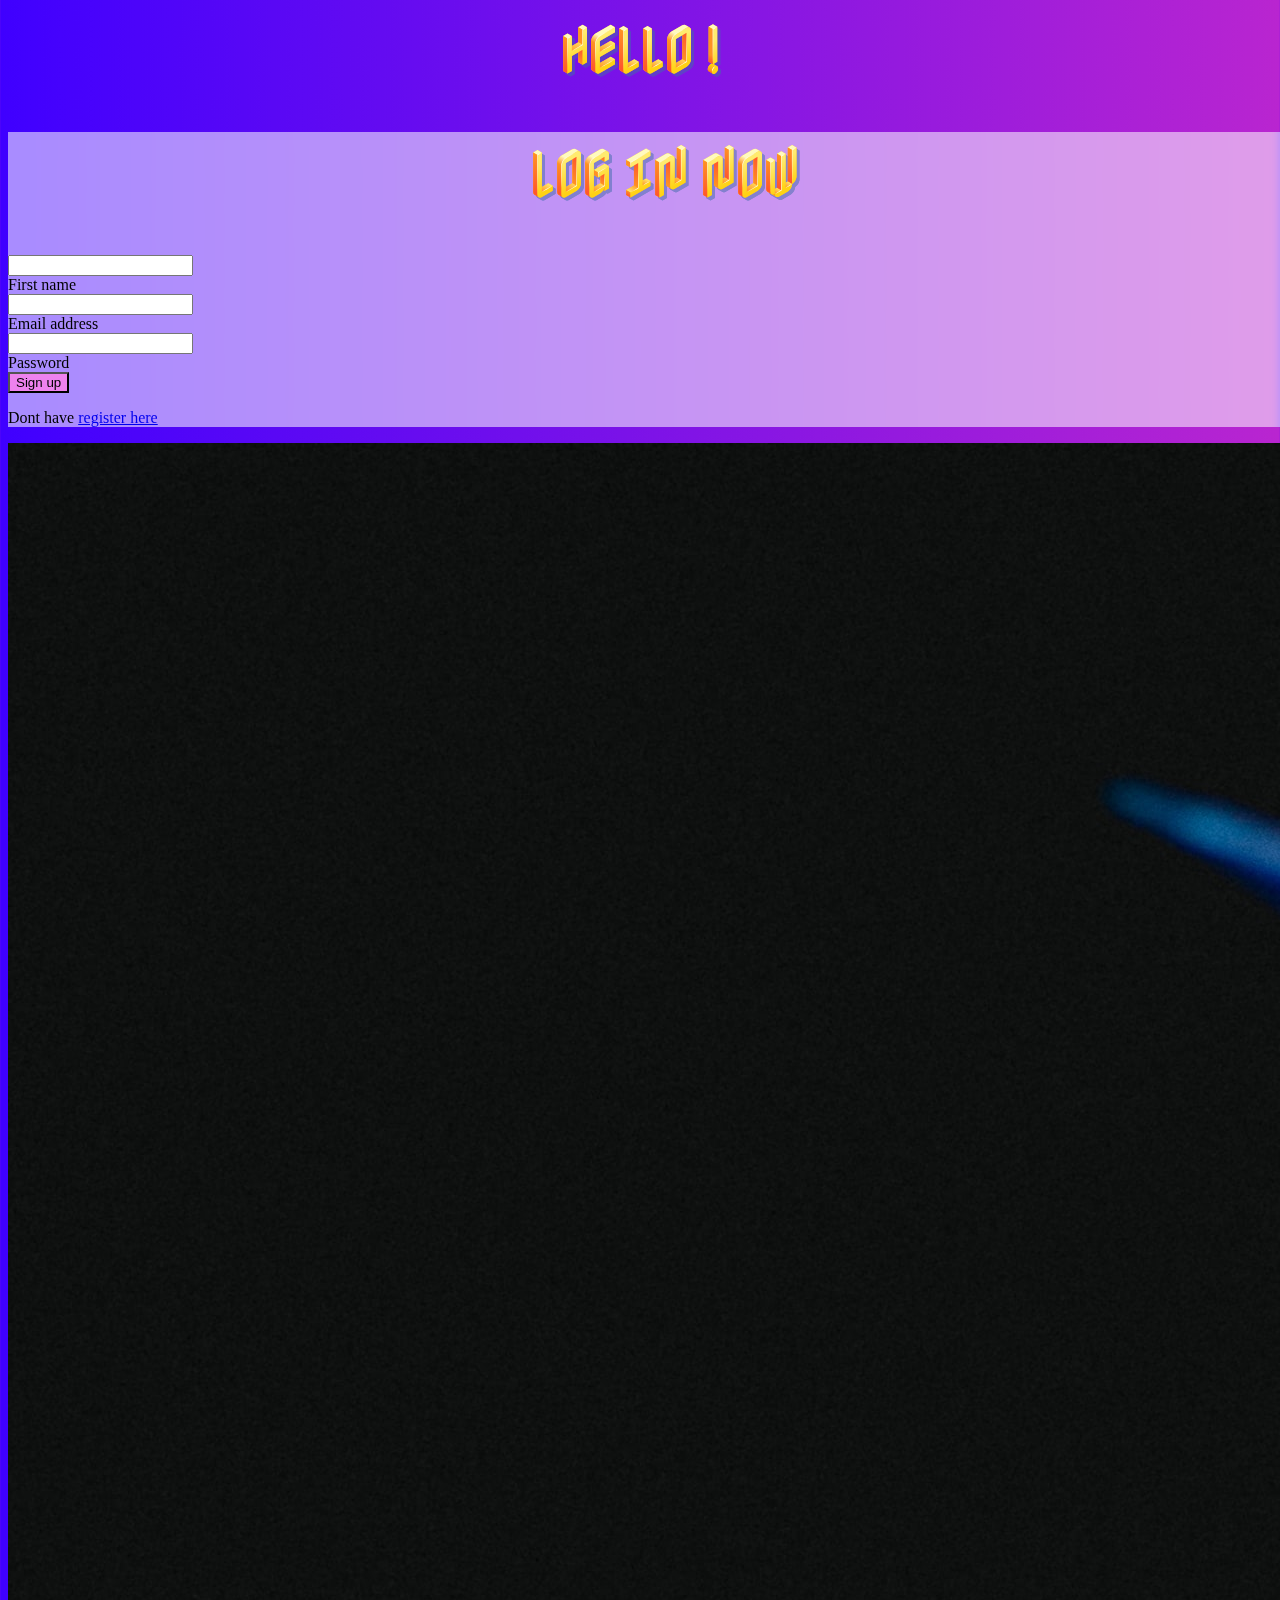
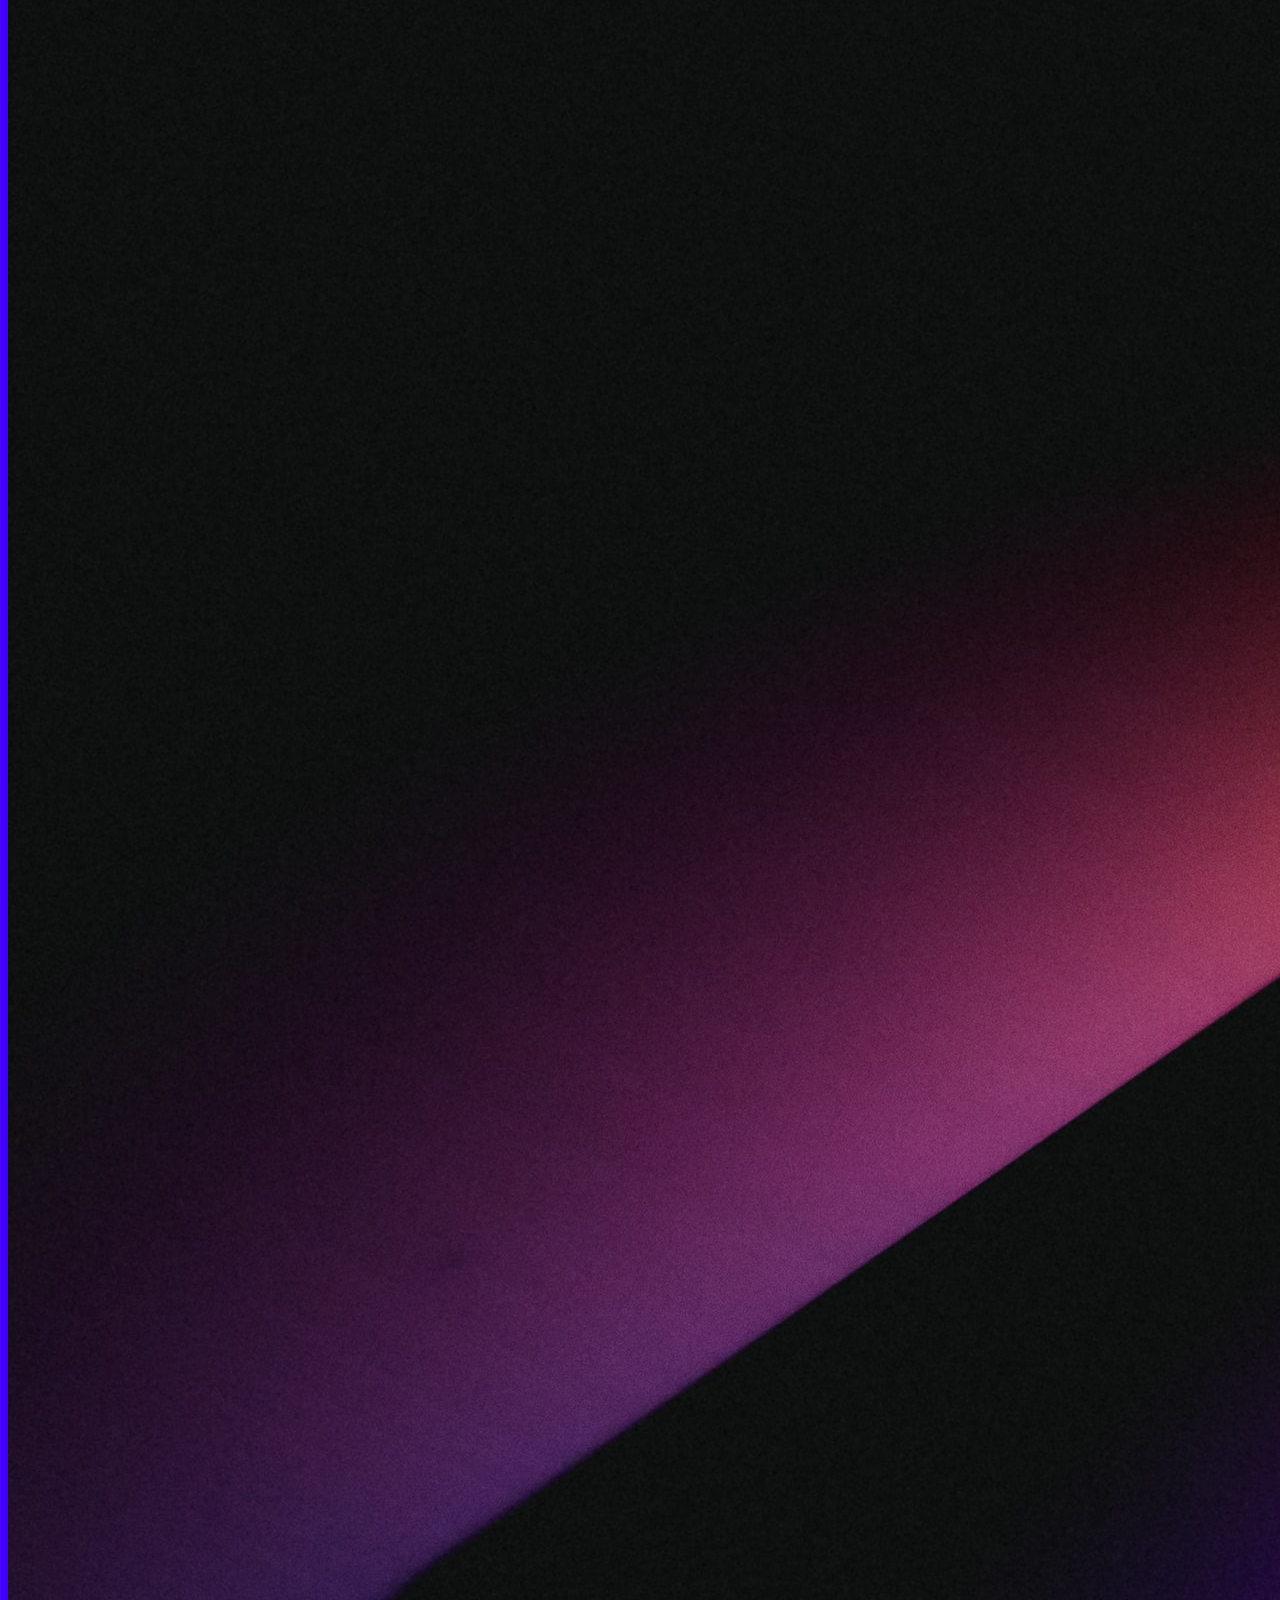
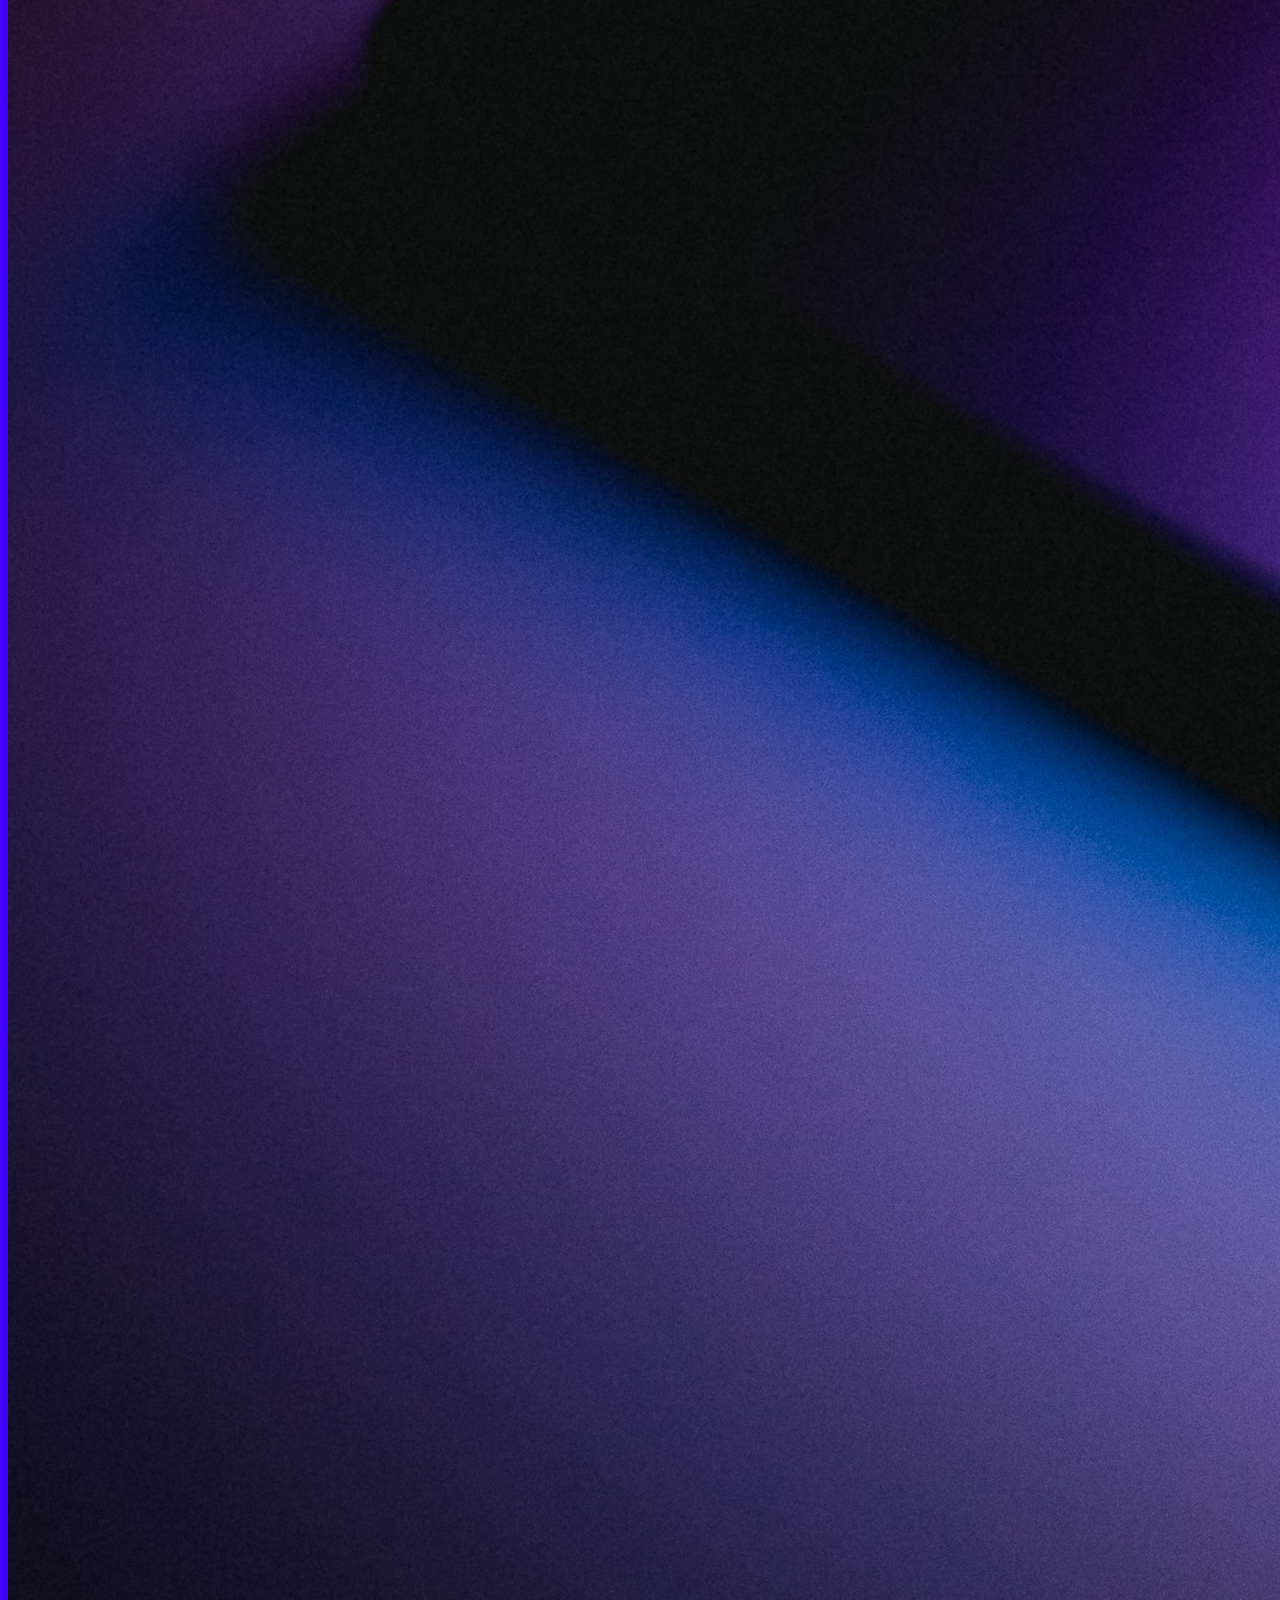
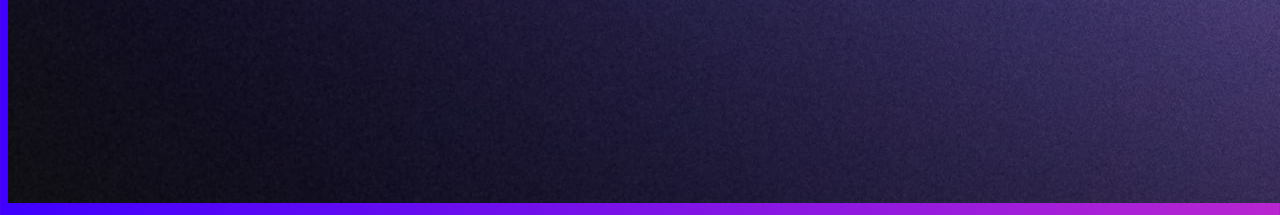
<file: login.html>
<!DOCTYPE html>
<html lang="en">
<head>
    <meta charset="UTF-8">
    <meta http-equiv="X-UA-Compatible" content="IE=edge">
    <meta name="viewport" content="width=device-width, initial-scale=1.0">
    <!-- CSS only -->
<link href="https://cdn.jsdelivr.net/npm/bootstrap@5.2.2/dist/css/bootstrap.min.css" rel="stylesheet" integrity="sha384-Zenh87qX5JnK2Jl0vWa8Ck2rdkQ2Bzep5IDxbcnCeuOxjzrPF/et3URy9Bv1WTRi" crossorigin="anonymous">
<!-- JavaScript Bundle with Popper -->
<script src="https://cdn.jsdelivr.net/npm/bootstrap@5.2.2/dist/js/bootstrap.bundle.min.js" integrity="sha384-OERcA2EqjJCMA+/3y+gxIOqMEjwtxJY7qPCqsdltbNJuaOe923+mo//f6V8Qbsw3" crossorigin="anonymous"></script>    
<link rel="stylesheet" href="login.css">
<link href="https://fonts.googleapis.com/css2?family=Kanit&family=Lobster&family=Nabla&display=swap" rel="stylesheet">
<title>Document</title>
</head>
<body>
    <!-- Section: Design Block -->
<section class="text-center text-lg-start">
  <div class='at-container'>
    <div class='at-item' id="head" >HELLO   !</div>
  </div>
    <style>
      .cascading-right {
        margin-right: -50px;
      }
  
      @media (max-width: 991.98px) {
        .cascading-right {
          margin-right: 0;
        }
      }
    </style>
  
    <!-- Jumbotron -->
    <div class="container py-4">
      <div class="row g-0 align-items-center">
        <div class="col-lg-6 mb-5 mb-lg-0"  id="logo">
          <div class="card cascading-right" style="
              background: hsla(0, 0%, 100%, 0.55);
              backdrop-filter: blur(5px);
              ">
            <div class="card-body p-5 shadow-5 text-center">
              <h2 class="fw-bold mb-5" id="head">LOG IN NOW</h2>
              <form>
                <!-- 2 column grid layout with text inputs for the first and last names -->
                

                    <div class="form-outline mb-4">
                      <input type="text" id="lUsername" class="form-control" />
                      <div id="invalid3"></div>
                      <label class="form-label" for="form3Example1">First name</label>
                    </div>

                
  
                <!-- Email input -->
                <div class="form-outline mb-4">
                  <input type="email" id="lEmail" class="form-control" />
                  <div id="invalid2"></div>
                  <label class="form-label" for="form3Example3">Email address</label>
                </div>
  
                <!-- Password input -->
                <div class="form-outline mb-4">
                  <input type="password" id="lpassword" class="form-control" />
                  <div id="invalid1"></div>
                  <label class="form-label" for="form3Example4">Password</label>
                </div>
  
                
  
                <!-- Submit button -->
                <button onclick="login()" type="submit" class="btn btn-block mb-4" style="background-color: violet;" id="button">
                  Sign up
                </button>
                <p>Dont have <a href="register.html">register here</a></p>
  
                <!-- Register buttons -->
               
              </form>
            </div>
          </div>
        </div>
  
        <div class="col-lg-6 mb-5 mb-lg-0">
          <img src="reg1.jpg" class="w-100 rounded-4 shadow-4"
            alt="" />
        </div>
      </div>
    </div>
    <!-- Jumbotron -->
  </section>
  <!-- Section: Design Block -->
</body>
<script src="reg.js"></script>
</html>
</file>
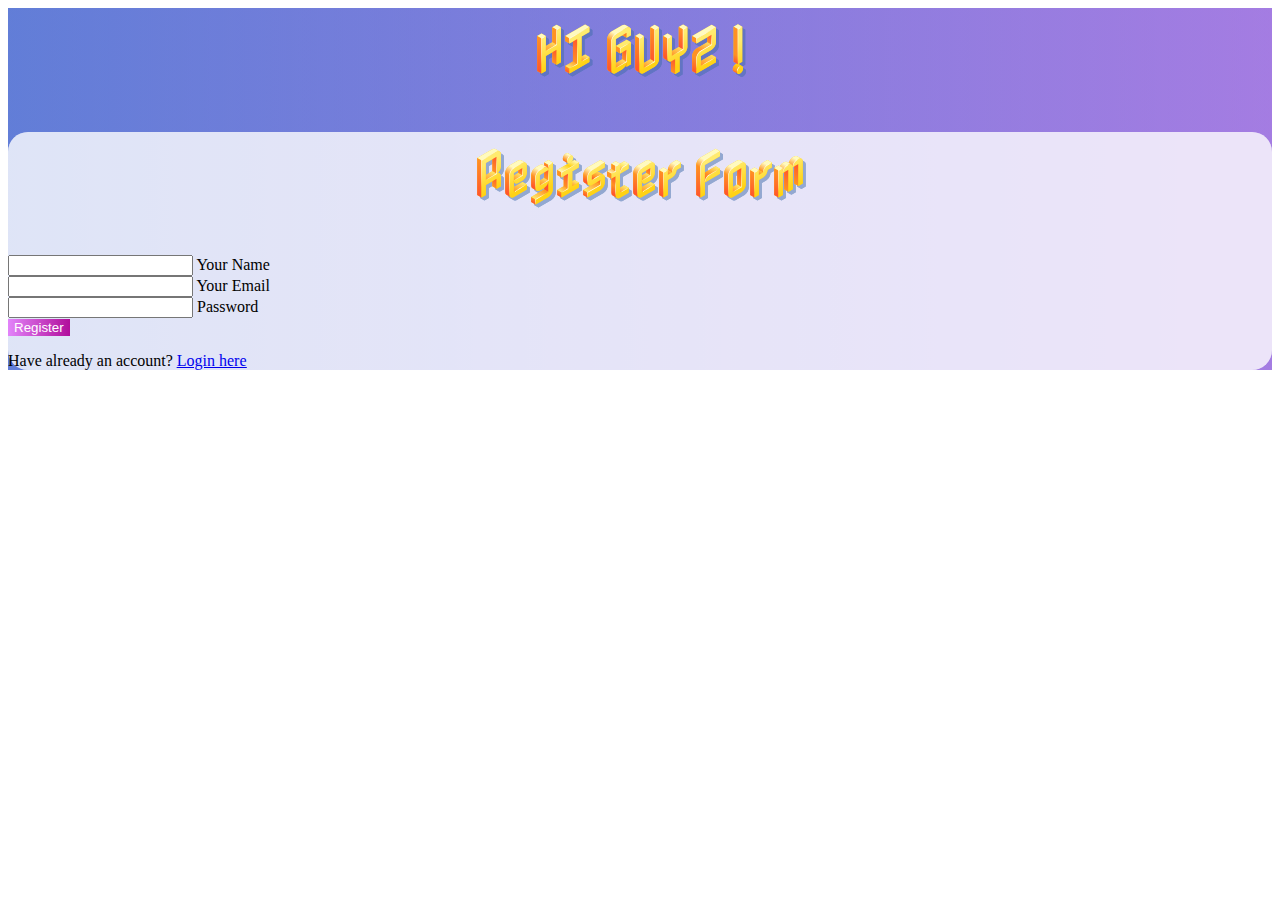
<file: register.html>
<!DOCTYPE html>
<html lang="en">
<head>
    <meta charset="UTF-8">
    <meta http-equiv="X-UA-Compatible" content="IE=edge">
    <meta name="viewport" content="width=device-width, initial-scale=1.0">
    <title>Document</title>
    <!-- CSS only -->
<link href="https://cdn.jsdelivr.net/npm/bootstrap@5.2.2/dist/css/bootstrap.min.css" rel="stylesheet" integrity="sha384-Zenh87qX5JnK2Jl0vWa8Ck2rdkQ2Bzep5IDxbcnCeuOxjzrPF/et3URy9Bv1WTRi" crossorigin="anonymous">
<!-- JavaScript Bundle with Popper -->
<script src="https://cdn.jsdelivr.net/npm/bootstrap@5.2.2/dist/js/bootstrap.bundle.min.js" integrity="sha384-OERcA2EqjJCMA+/3y+gxIOqMEjwtxJY7qPCqsdltbNJuaOe923+mo//f6V8Qbsw3" crossorigin="anonymous"></script>    
<link rel="stylesheet" href="register.css">
<link href="https://fonts.googleapis.com/css2?family=Kanit&family=Lobster&family=Nabla&display=swap" rel="stylesheet">
</head>
<body>
    <section class="vh-100 bg-image"
    style="background: rgb(63,0,255);
    background: linear-gradient(90deg, rgba(63,0,255,1) 0%, rgba(185,37,208,1) 100%);">
    <div class="mask d-flex align-items-center h-100 gradient-custom-3">
      <div class="container h-100">
        <div class="row d-flex justify-content-center align-items-center h-100">
          <div class='at-item text-center' id="head" >HI GUYZ   !</div>
          <div class="col-12 col-md-9 col-lg-7 col-xl-6">
            <div class="card" style="border-radius: 20px;" id="hover">
              <div class="card-body p-5" id="hover">
                <h2 class="text-uppercase text-center mb-5" id="logo">Register Form</h2>
  
                <form>
  
                  <div class="form-outline mb-4">
                    <input type="text" id="Username" class="form-control form-control-lg" />
                    <label class="form-label" for="form3Example1cg">Your Name</label>
                  </div>
  
                  <div class="form-outline mb-4">
                    <input type="email" id="Email" class="form-control form-control-lg" />
                    <label class="form-label" for="form3Example3cg">Your Email</label>
                  </div>
  
                  <div class="form-outline mb-4">
                    <input type="password" id="password" class="form-control form-control-lg" />
                    <label class="form-label" for="form3Example4cg">Password</label>
                  </div>
  
  
                  <div class="d-flex justify-content-center">
                    <button type="button" onclick="register()"class="btn btn-success btn-block btn-lg gradient-custom-4 text-body button" style="color:white;">Register</button>
                  </div>
  
                  <p class="text-center text-muted mt-5 mb-0">Have already an account? <a href="#!"
                      class="fw-bold text-body"><u>Login here</u></a></p>
  
                </form>
  
              </div>
            </div>
          </div>
        </div>
      </div>
    </div>
  </section>
</body>
<script src="reg.js"></script>
</html>
</file>
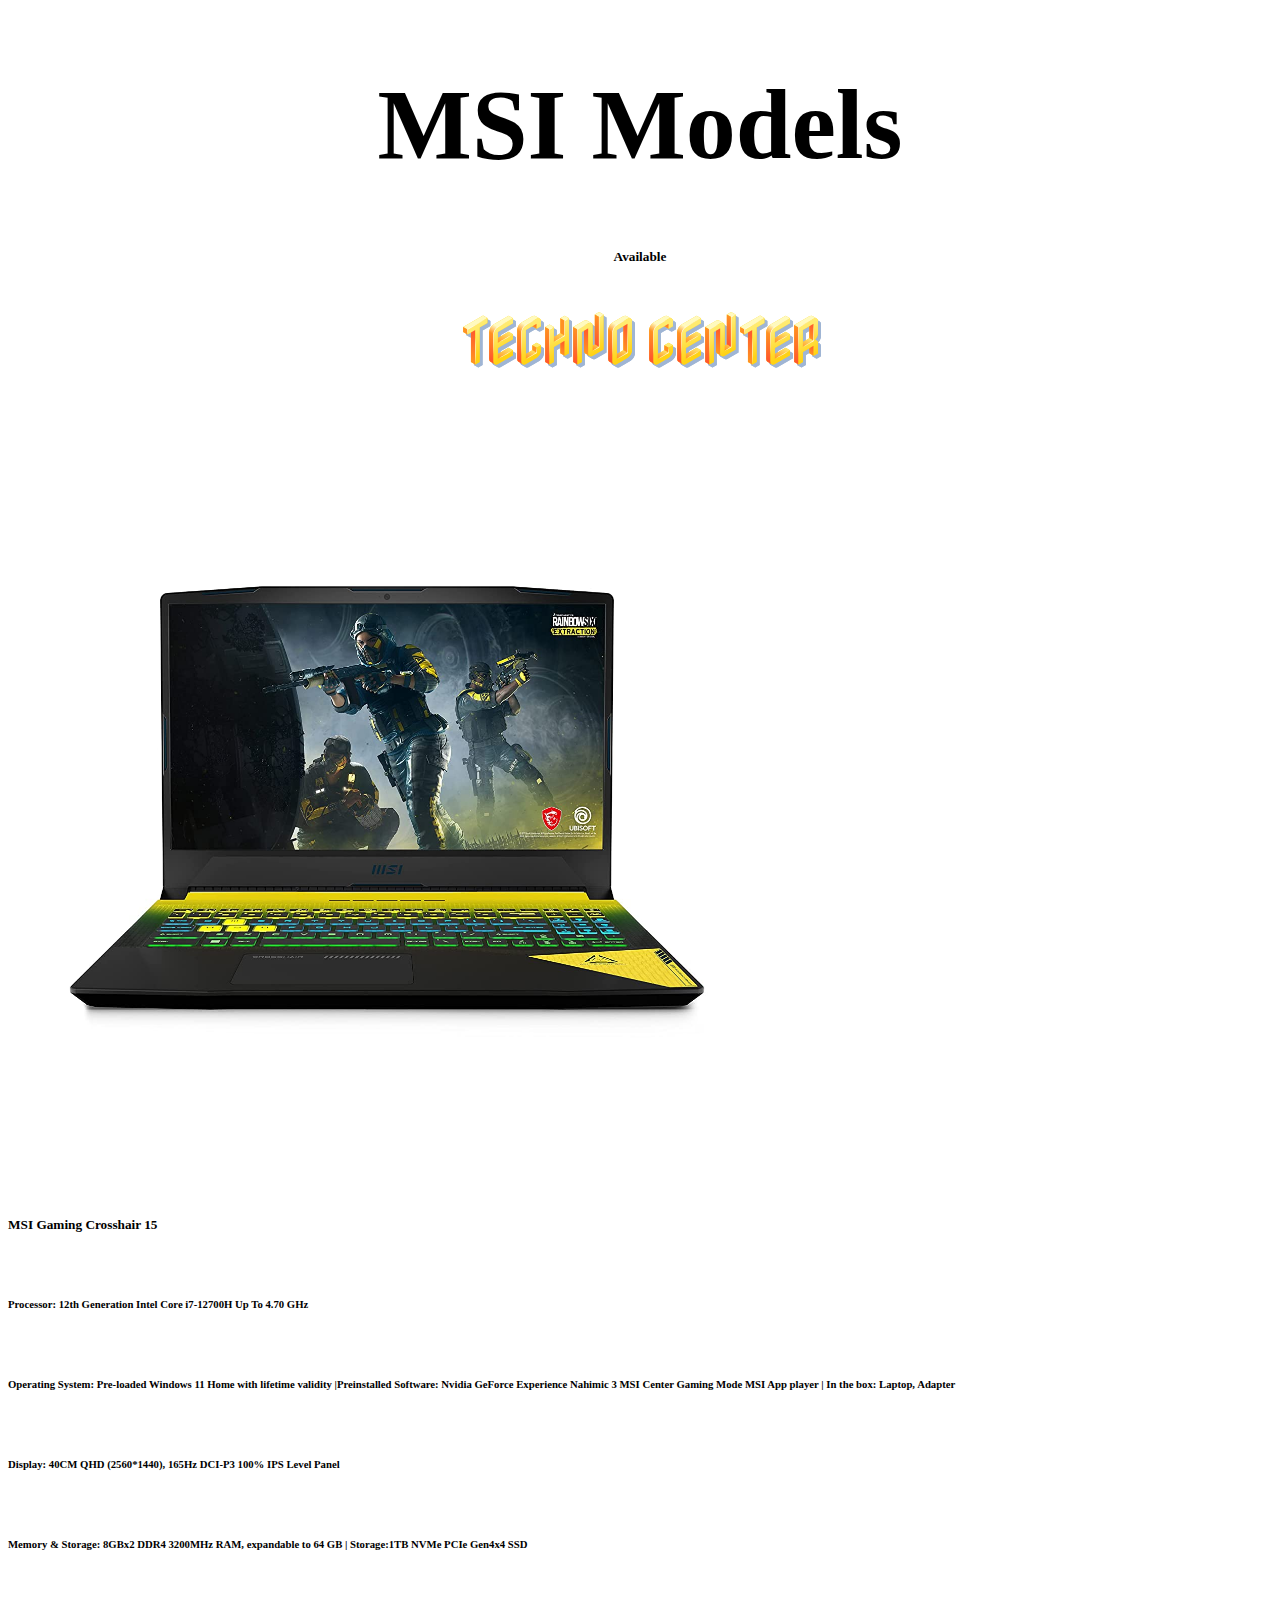
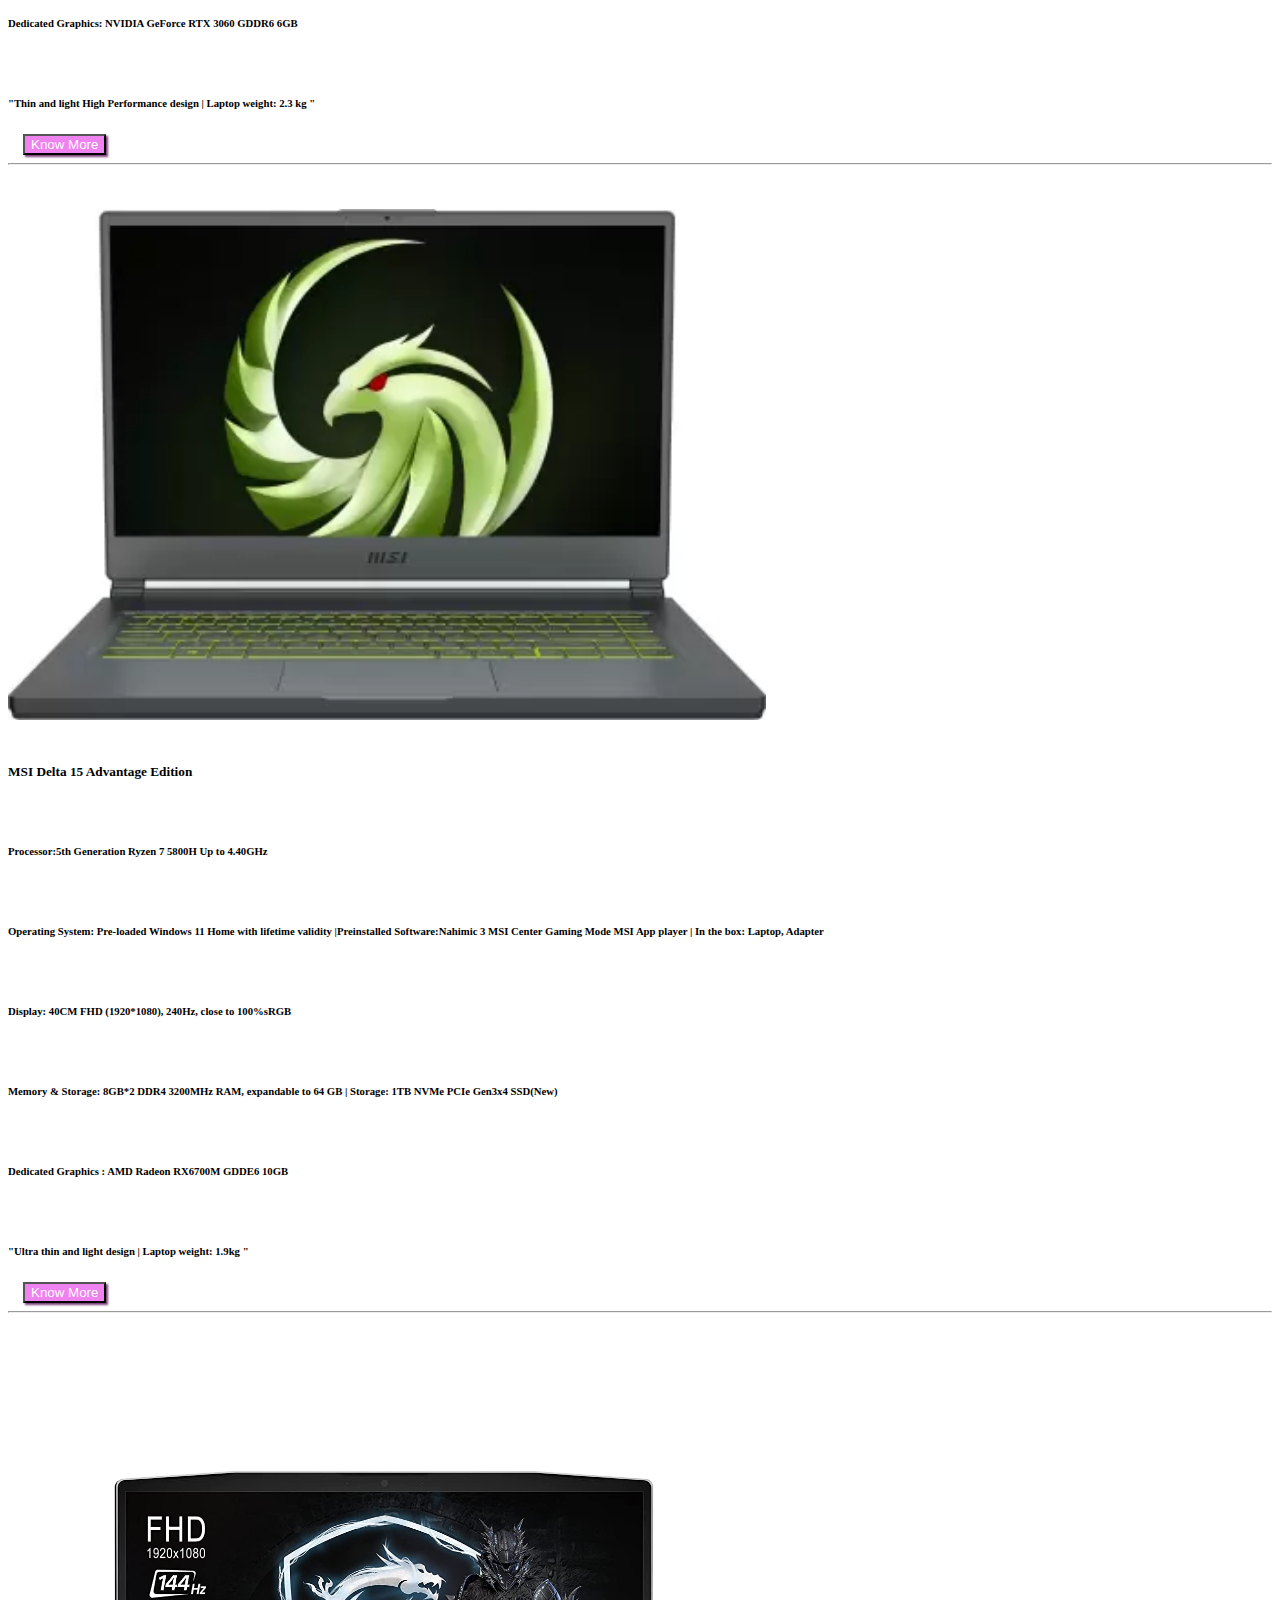
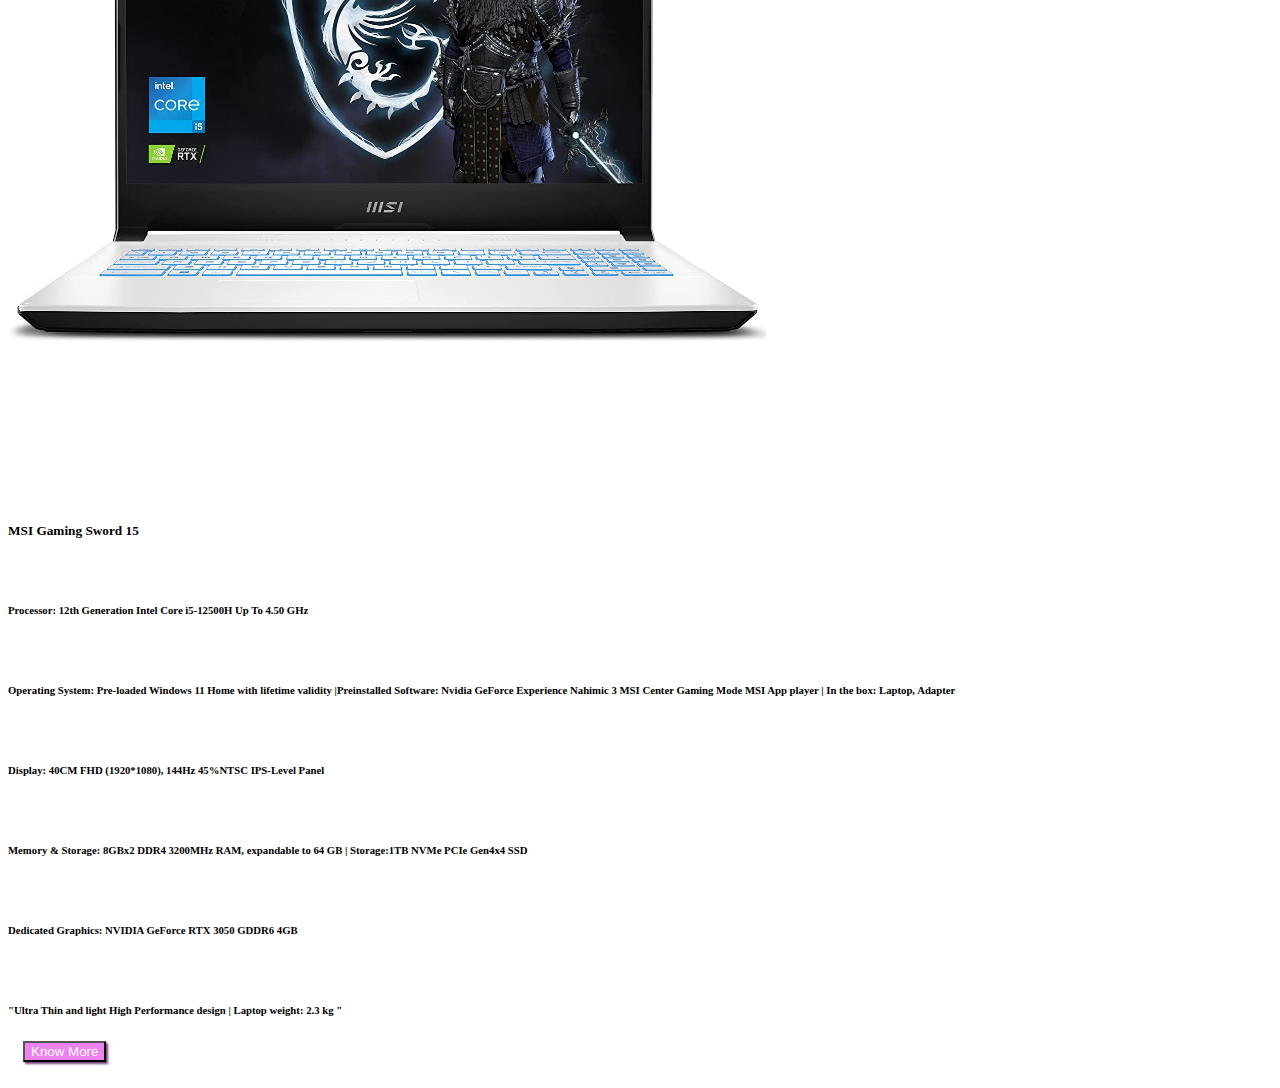
<file: show.html>
<!DOCTYPE html>
<html lang="en">
<head>
    <meta charset="UTF-8">
    <meta http-equiv="X-UA-Compatible" content="IE=edge">
    <meta name="viewport" content="width=device-width, initial-scale=1.0">
     <!-- CSS only -->
<link href="https://cdn.jsdelivr.net/npm/bootstrap@5.2.2/dist/css/bootstrap.min.css" rel="stylesheet" integrity="sha384-Zenh87qX5JnK2Jl0vWa8Ck2rdkQ2Bzep5IDxbcnCeuOxjzrPF/et3URy9Bv1WTRi" crossorigin="anonymous">
 <!-- JavaScript Bundle with Popper -->
 <script src="https://cdn.jsdelivr.net/npm/bootstrap@5.2.2/dist/js/bootstrap.bundle.min.js" integrity="sha384-OERcA2EqjJCMA+/3y+gxIOqMEjwtxJY7qPCqsdltbNJuaOe923+mo//f6V8Qbsw3" crossorigin="anonymous"></script>
 <link rel="stylesheet" href="show.css"> 
 <link href="https://fonts.googleapis.com/css2?family=Kanit&family=Lobster&family=Nabla&display=swap" rel="stylesheet">   
<title>Document</title>
</head>
<body>
    <div class="container-fluid">
        <div class="container mt-5">
            <h1 class="header" style="text-align:center">MSI Models</h1>
            <h5 style="text-align:center">Available</h5>
            <h1 id="logo" class="mt-4"><a href="project.html" style="text-decoration: none;">TECHNO CENTER</a></h1>
            <div class="row mt-5">
                <div class="col-1"></div>
                <div class="col-10">
                    <img src="msi1.jpg" alt="" width="60%">
                    <br>
                    <br>
                    <div class="edit">
                        <h5>MSI Gaming Crosshair 15</h5>
                        <br>
                        <h6>Processor: 12th Generation Intel Core i7-12700H Up To 4.70 GHz</h6>
                        <br>
                        <h6>Operating System: Pre-loaded Windows 11 Home with lifetime validity |Preinstalled Software: Nvidia GeForce Experience Nahimic 3 MSI Center Gaming Mode MSI App player | In the box: Laptop, Adapter</h6>
                        <br>
                        <h6>Display: 40CM QHD (2560*1440), 165Hz DCI-P3 100% IPS Level Panel</h6>
                        <br>
                        <h6>Memory & Storage: 8GBx2 DDR4 3200MHz RAM, expandable to 64 GB | Storage:1TB NVMe PCIe Gen4x4 SSD</h6>
                        <br>
                        <h6>Dedicated Graphics: NVIDIA GeForce RTX 3060 GDDR6 6GB</h6>
                        <br>
                        <h6>"Thin and light High Performance design | Laptop weight: 2.3 kg "</h6>
                    </div>
                    <button class="btn" style="background-color:violet;"><a href="login.html" class="none">Know More</a></button>
                    <hr>
                    <br>
                    <br>
                    <img src="msi2.webp" alt="" width="60%">
                    <br>
                    <br>
                   <div class="edit">
                        <h5>MSI Delta 15 Advantage Edition</h5>
                        <br>
                        <h6>Processor:5th Generation Ryzen 7 5800H Up to 4.40GHz</h6>
                        <br>
                        <h6>Operating System: Pre-loaded Windows 11 Home with lifetime validity |Preinstalled Software:Nahimic 3 MSI Center Gaming Mode MSI App player | In the box: Laptop, Adapter</h6>
                        <br>
                        <h6>Display: 40CM FHD (1920*1080), 240Hz, close to 100%sRGB</h6>
                        <br>
                        <h6>Memory & Storage: 8GB*2 DDR4 3200MHz RAM, expandable to 64 GB | Storage: 1TB NVMe PCIe Gen3x4 SSD(New)</h6>
                        <br>
                        <h6>Dedicated Graphics : AMD Radeon RX6700M GDDE6 10GB</h6>
                        <br>
                        <h6>"Ultra thin and light design | Laptop weight: 1.9kg "</h6>
                   </div>
                    <button class="btn" style="background-color:violet;"><a href="login.html" class="none">Know More</a></button>
                    <hr>
                    <img src="msi3.jpg" alt="" width="60%">
                    <br>
                    <br>
                    <h5>MSI Gaming Sword 15</h5>
                    <br>
                    <div class="edit">
                        <h6>Processor: 12th Generation Intel Core i5-12500H Up To 4.50 GHz</h6>
                        <br>
                        <h6>Operating System: Pre-loaded Windows 11 Home with lifetime validity |Preinstalled Software: Nvidia GeForce Experience Nahimic 3 MSI Center Gaming Mode MSI App player | In the box: Laptop, Adapter</h6>
                        <br>
                        <h6>Display: 40CM FHD (1920*1080), 144Hz 45%NTSC IPS-Level Panel</h6>
                        <br>
                        <h6>Memory & Storage: 8GBx2 DDR4 3200MHz RAM, expandable to 64 GB | Storage:1TB NVMe PCIe Gen4x4 SSD</h6>
                        <br>
                        <h6>Dedicated Graphics: NVIDIA GeForce RTX 3050 GDDR6 4GB</h6>
                        <br>
                        <h6>"Ultra Thin and light High Performance design | Laptop weight: 2.3 kg "</h6>
                    </div>
                    <button class="btn" style="background-color:violet;"><a href="login.html" class="none">Know More</a></button>
                    <br>
                    <br>
                </div>
                <div class="col-1"></div>
            </div>
        </div>
    </div>
</body>
</html>
</file>
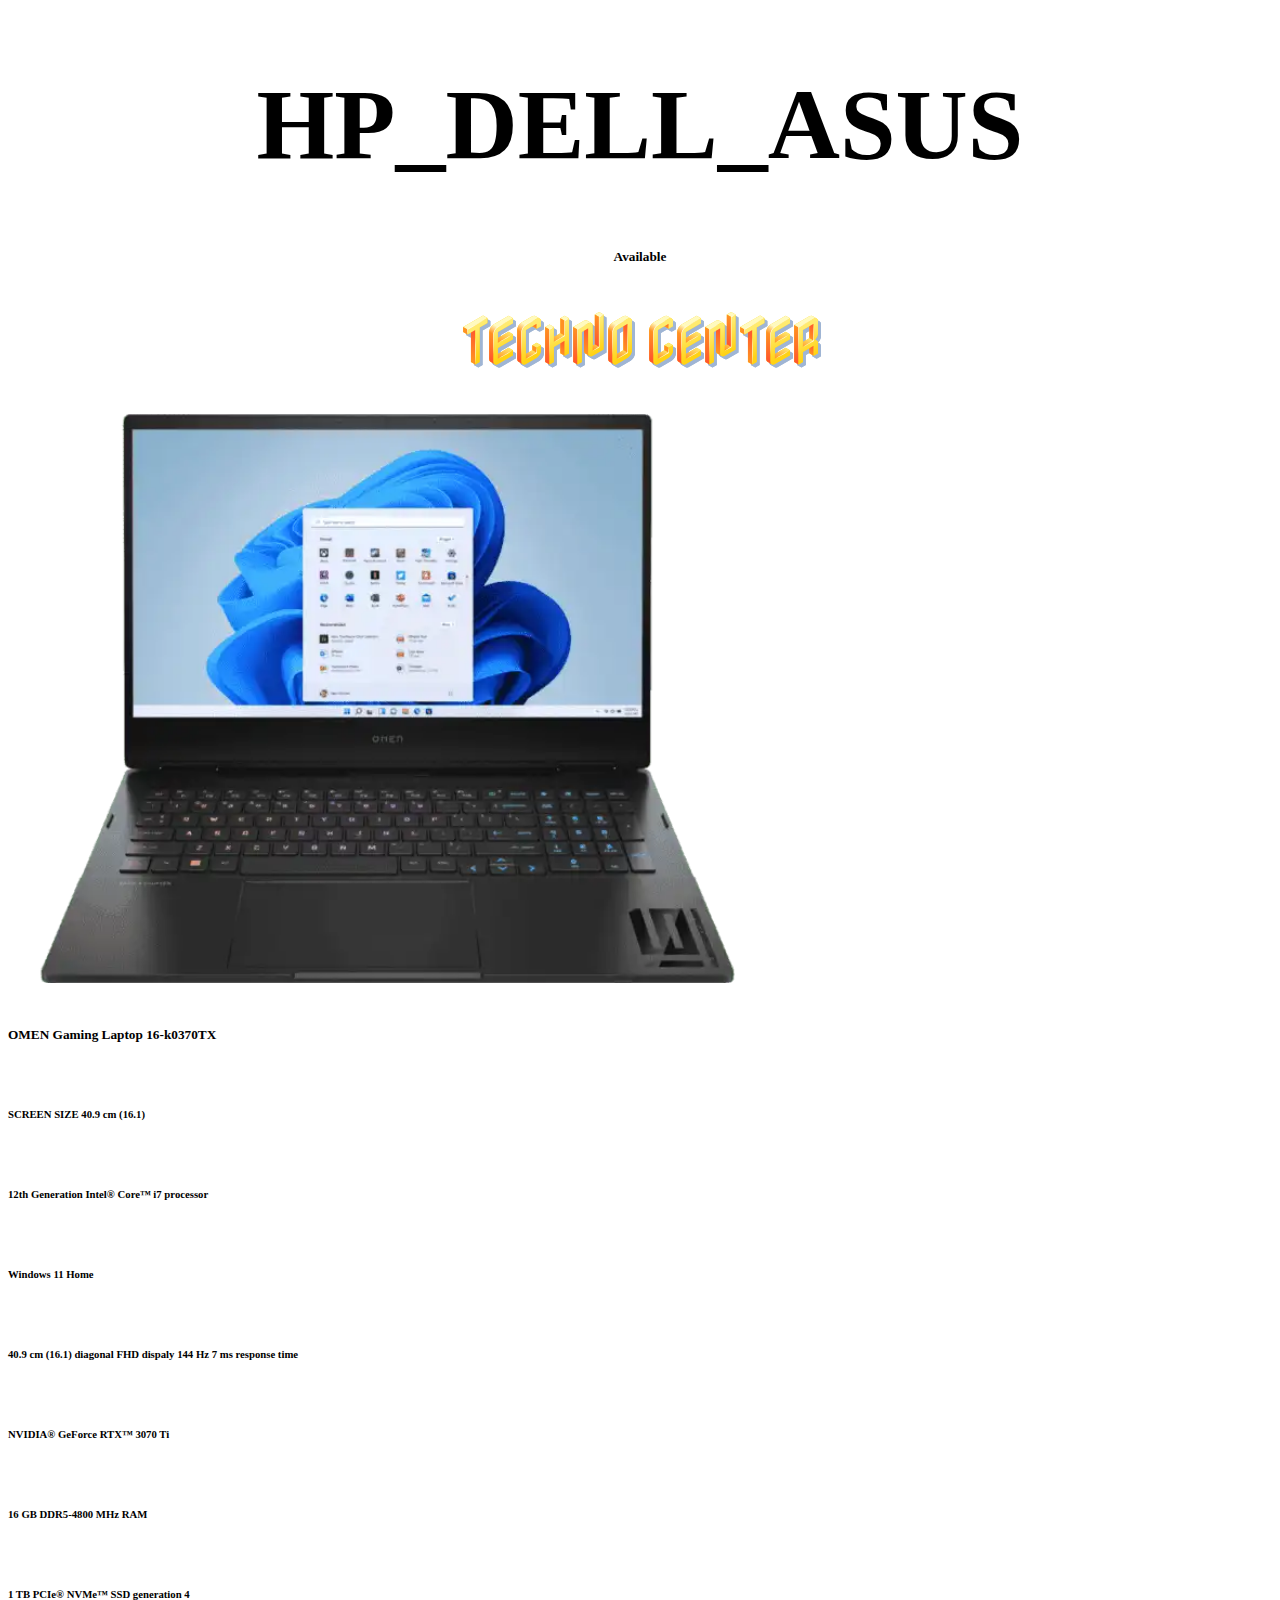
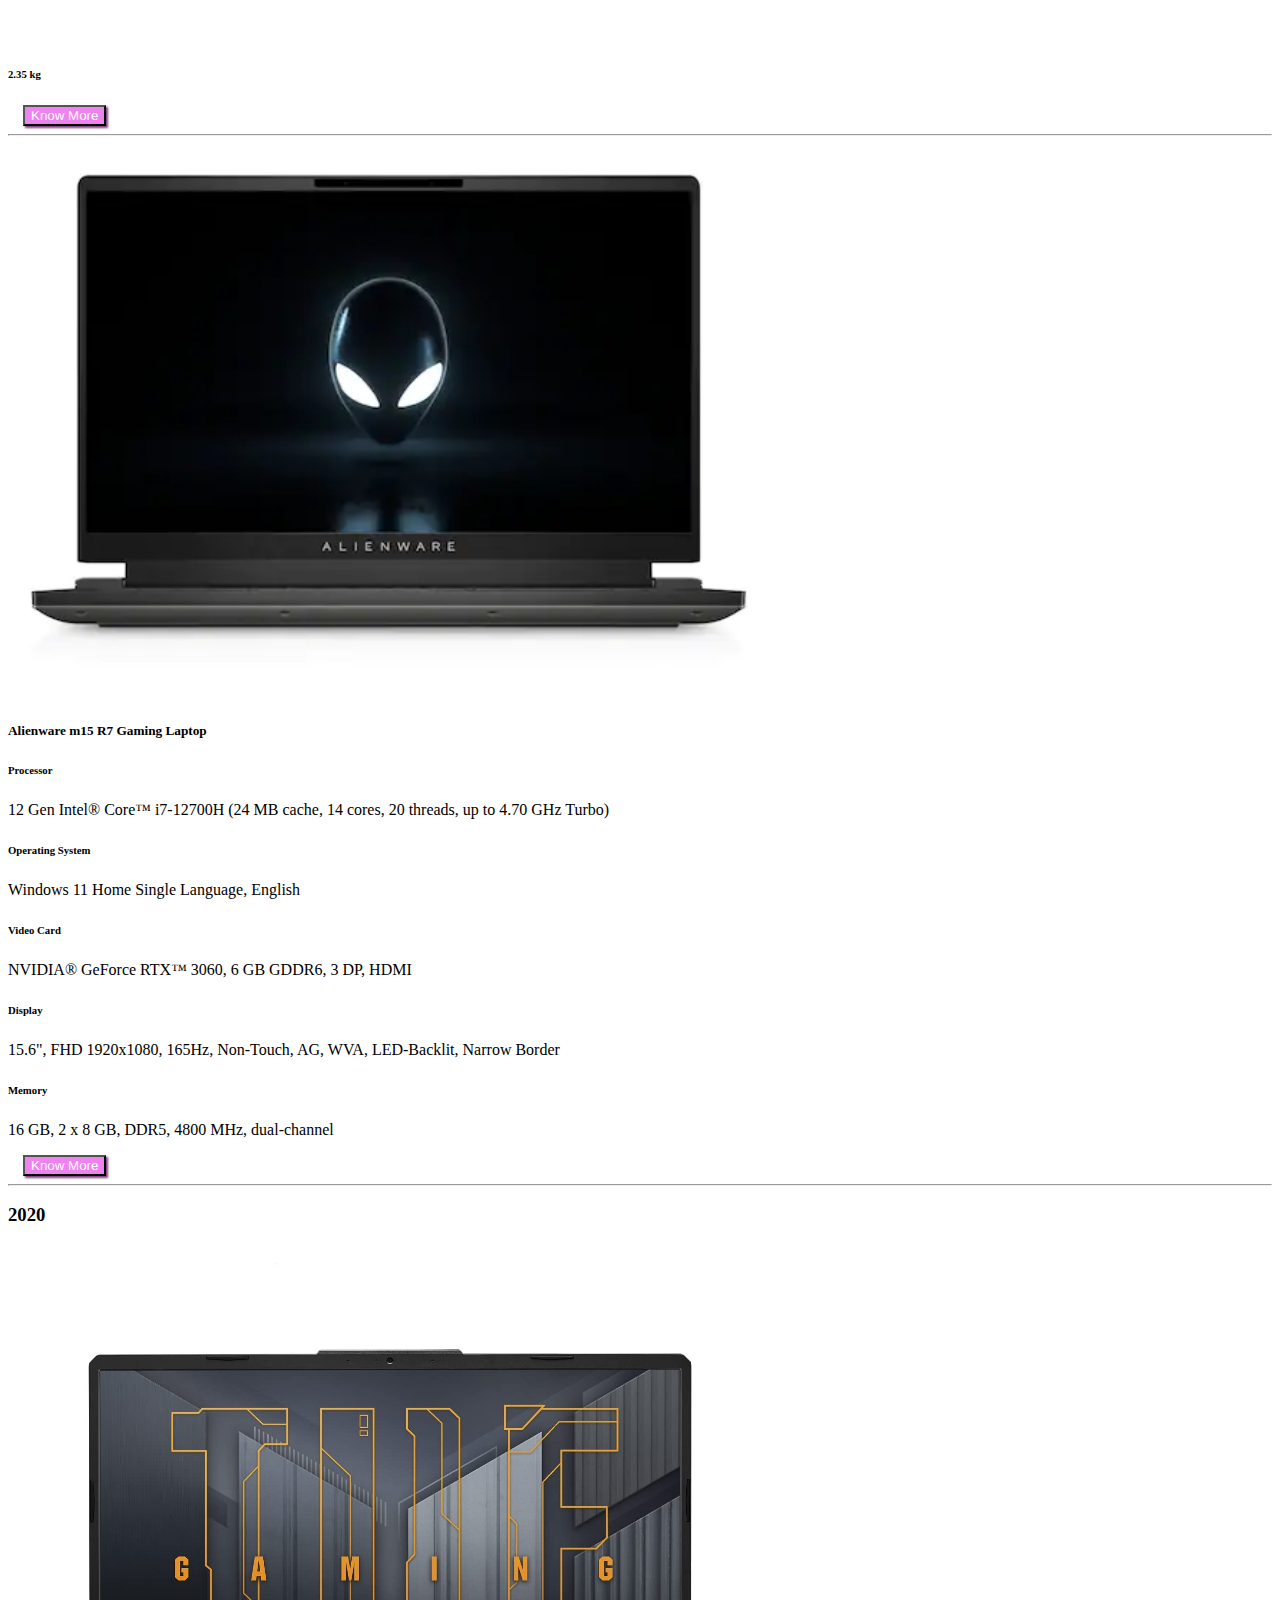
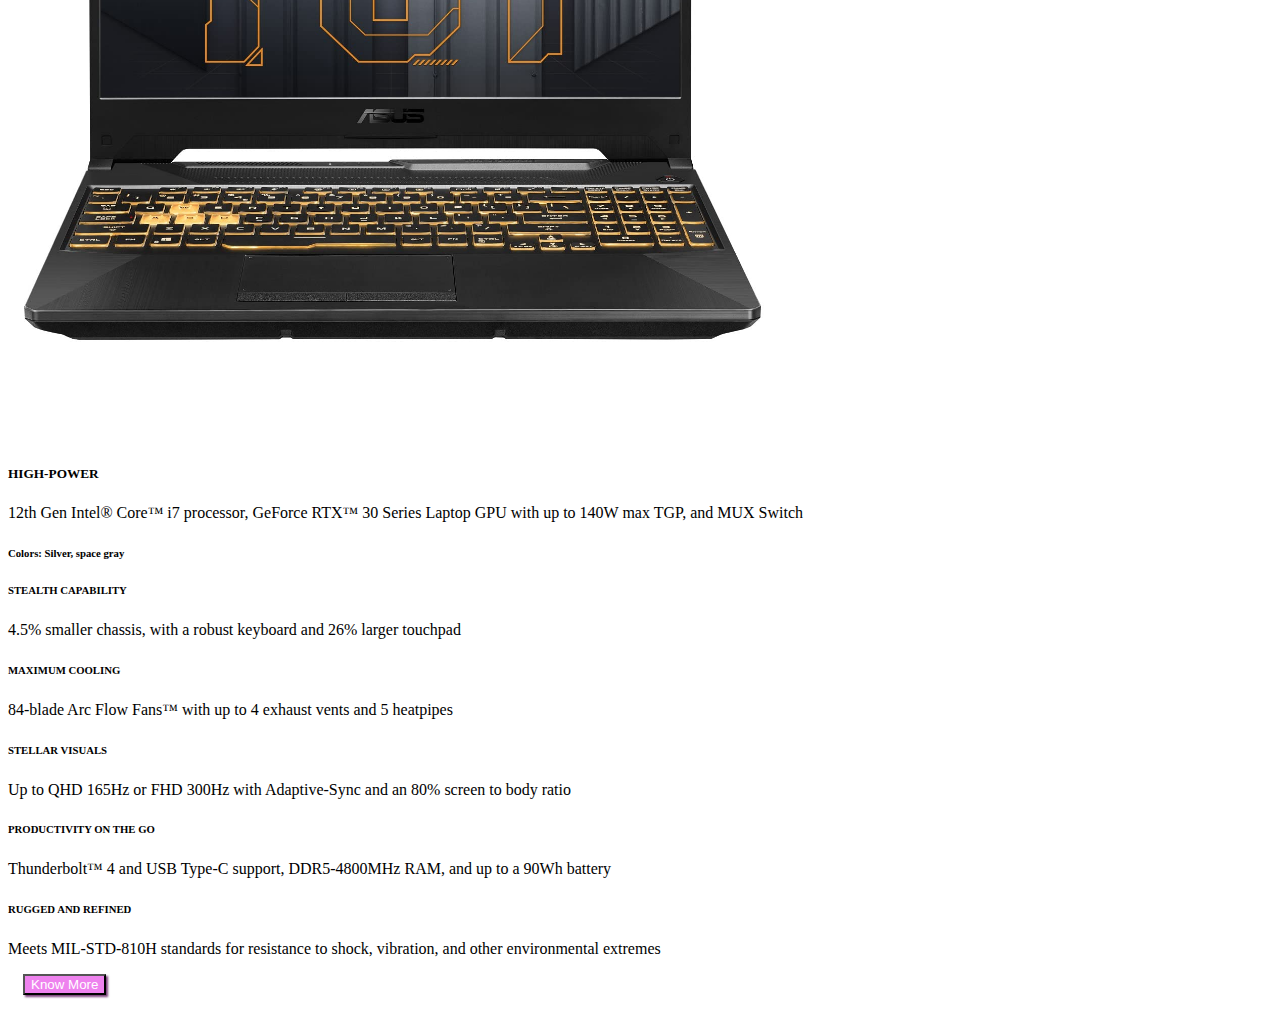
<file: show2.html>
<!DOCTYPE html>
<html lang="en">
<head>
    <meta charset="UTF-8">
    <meta http-equiv="X-UA-Compatible" content="IE=edge">
    <meta name="viewport" content="width=device-width, initial-scale=1.0">
     <!-- CSS only -->
<link href="https://cdn.jsdelivr.net/npm/bootstrap@5.2.2/dist/css/bootstrap.min.css" rel="stylesheet" integrity="sha384-Zenh87qX5JnK2Jl0vWa8Ck2rdkQ2Bzep5IDxbcnCeuOxjzrPF/et3URy9Bv1WTRi" crossorigin="anonymous">
 <!-- JavaScript Bundle with Popper -->
 <script src="https://cdn.jsdelivr.net/npm/bootstrap@5.2.2/dist/js/bootstrap.bundle.min.js" integrity="sha384-OERcA2EqjJCMA+/3y+gxIOqMEjwtxJY7qPCqsdltbNJuaOe923+mo//f6V8Qbsw3" crossorigin="anonymous"></script>
 <link rel="stylesheet" href="show.css"> 
 <link href="https://fonts.googleapis.com/css2?family=Kanit&family=Lobster&family=Nabla&display=swap" rel="stylesheet">   
<title>Document</title>
</head>
<body>
    <div class="container-fluid">
        <div class="container mt-5">
            <h1 class="header" style="text-align:center">HP_DELL_ASUS</h1>
            <h5 style="text-align:center">Available</h5>
            <h1 id="logo" class="mt-4"><a href="project.html" style="text-decoration: none;">TECHNO CENTER</a></h1>
            <div class="row mt-5">
                <div class="col-1"></div>
                <div class="col-10">
                    <img src="hpbook.webp" alt="" width="60%">
                    <br>
                    <br>
                        <div class="edit">
                            <h5>OMEN Gaming Laptop 16-k0370TX</h5>
                            <br>
                            <h6>SCREEN SIZE 40.9 cm (16.1)</h6>
                            <br>
                            <h6></h6>
                            <h6>12th Generation Intel® Core™ i7 processor</h6>
                            <br>
                            <h6>Windows 11 Home</h6>
                            <br>
                            <h6>40.9 cm (16.1) diagonal FHD dispaly 144 Hz 7 ms response time</h6>
                            <br>
                            <h6>NVIDIA® GeForce RTX™ 3070 Ti</h6>
                            <br>
                            <h6>16 GB DDR5-4800 MHz RAM</h6>
                            <br>
                            <h6>1 TB PCIe® NVMe™ SSD generation 4</h6>
                            <br>
                            <h6>2.35 kg</h6>
                        </div>
                        <button class="btn" style="background-color:violet;"><a href="login.html" class="none">Know More</a></button>
                    <hr>
                    <br>
                    <img src="dellalien.webp" alt="" width="60%">
                    <br>
                    <br>
                    <div class="edit">
                        <h5>Alienware m15 R7 Gaming Laptop</h5>
                        <h6>Processor</h6>
                        <p>12 Gen Intel® Core™ i7-12700H (24 MB cache, 14 cores, 20 threads, up to 4.70 GHz Turbo)</p>
                        <h6>Operating System</h6>
                        <p>Windows 11 Home Single Language, English</p>
                        <h6>Video Card</h6>
                        <p>NVIDIA® GeForce RTX™ 3060, 6 GB GDDR6, 3 DP, HDMI</p>
                        <h6>Display</h6>
                        <p>15.6", FHD 1920x1080, 165Hz, Non-Touch, AG, WVA, LED-Backlit, Narrow Border</p>
                        <h6>Memory </h6>
                        <p>16 GB, 2 x 8 GB, DDR5, 4800 MHz, dual-channel</p>
                    </div>
                    <button class="btn" style="background-color:violet;"><a href="login.html" class="none">Know More</a></button>
                    <hr>
                    <h3>2020</h3>
                    <br>
                    <img src="asustuf.jpg" alt="" width="60%">
                    <br>
                    <br>
                    <div class="edit">
                        <h5>HIGH-POWER</h5>
                        <p>12th Gen Intel® Core™ i7 processor, GeForce RTX™ 30 Series Laptop GPU with up to 140W max TGP, and MUX Switch</p>
                        <h6>Colors: Silver, space gray</h6>
                        <h6>STEALTH CAPABILITY</h6>
                        <p>4.5% smaller chassis, with a robust keyboard and 26% larger touchpad</p>
                        <h6>MAXIMUM COOLING</h6>
                        <p>84-blade Arc Flow Fans™ with up to 4 exhaust vents and 5 heatpipes</p>
                        <h6>STELLAR VISUALS</h6>
                        <p>Up to QHD 165Hz or FHD 300Hz with Adaptive-Sync and an 80% screen to body ratio</p>
                        <h6>PRODUCTIVITY ON THE GO</h6>
                        <p>Thunderbolt™ 4 and USB Type-C support, DDR5-4800MHz RAM, and up to a 90Wh battery</p>
                        <h6>RUGGED AND REFINED</h6>
                        <p>Meets MIL-STD-810H standards for resistance to shock, vibration, and other environmental extremes</p>
                    </div>
                    <button class="btn" style="background-color:violet;"><a href="login.html" class="none">Know More</a></button>
                </div>
                <div class="col-1"></div>
            </div>
        </div>
    </div>
    <br>
</body>
</html>
</file>
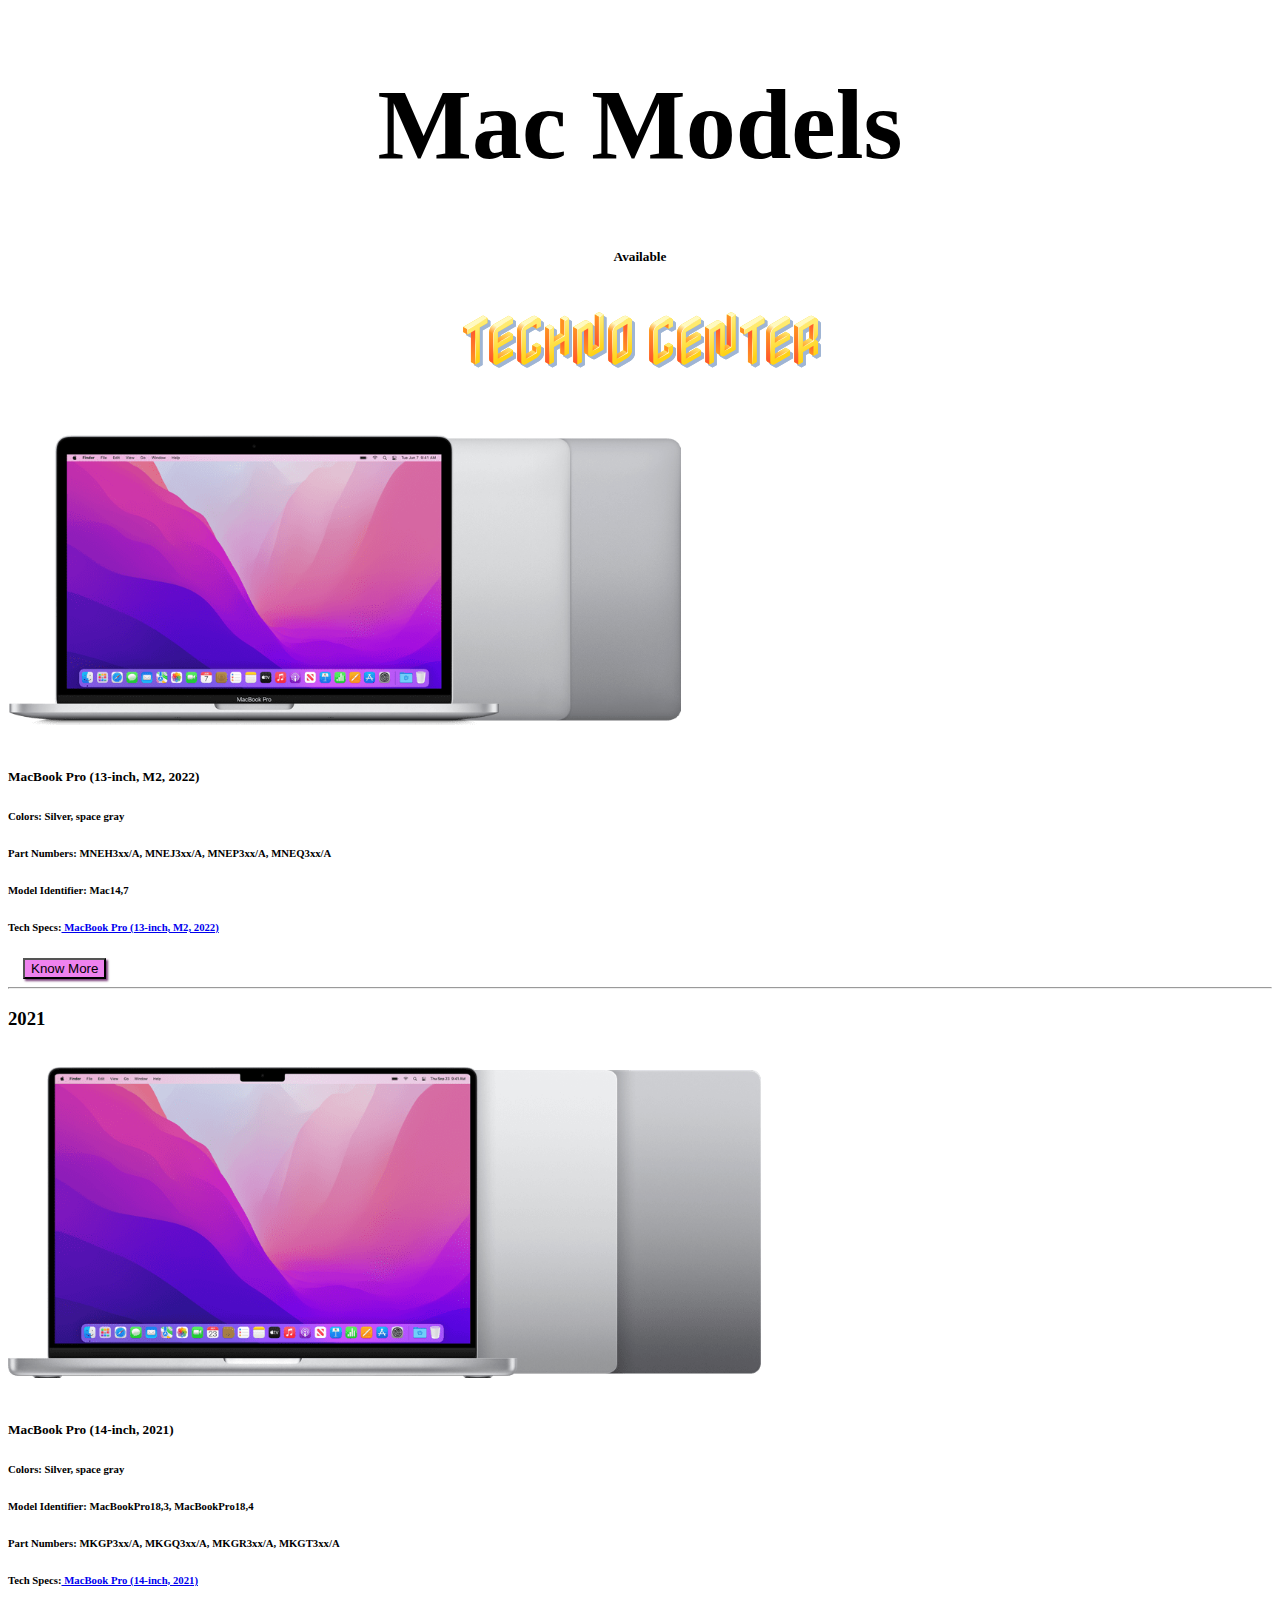
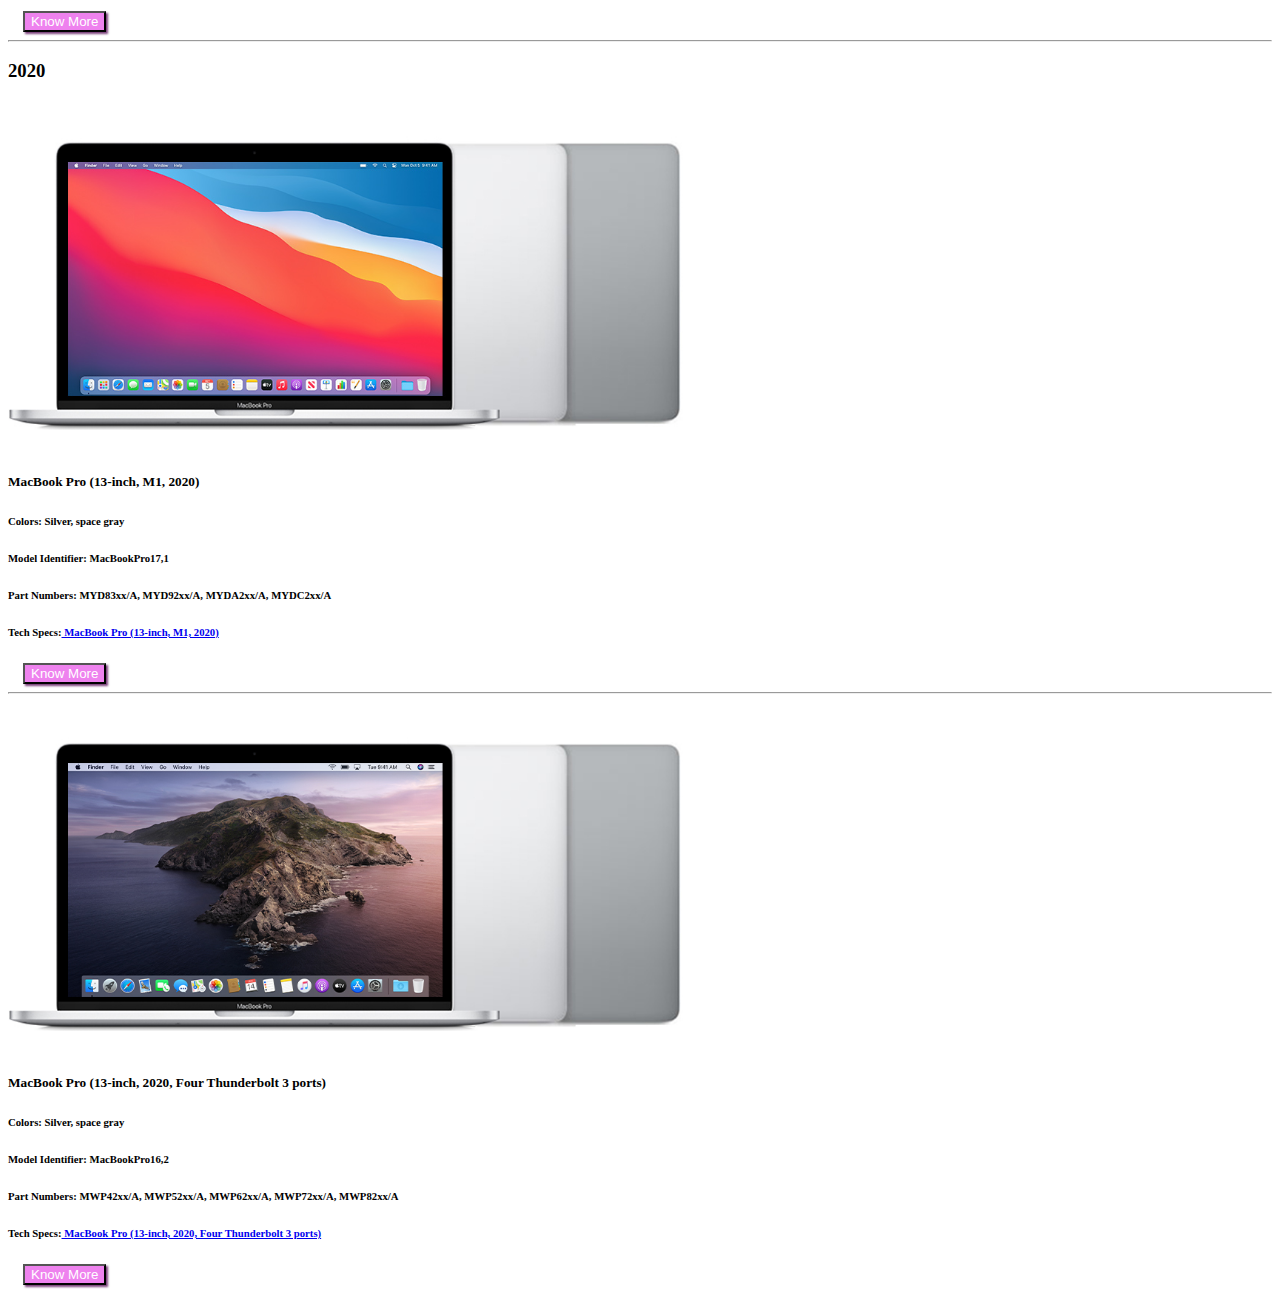
<file: show3.html>
<!DOCTYPE html>
<html lang="en">
<head>
    <meta charset="UTF-8">
    <meta http-equiv="X-UA-Compatible" content="IE=edge">
    <meta name="viewport" content="width=device-width, initial-scale=1.0">
     <!-- CSS only -->
<link href="https://cdn.jsdelivr.net/npm/bootstrap@5.2.2/dist/css/bootstrap.min.css" rel="stylesheet" integrity="sha384-Zenh87qX5JnK2Jl0vWa8Ck2rdkQ2Bzep5IDxbcnCeuOxjzrPF/et3URy9Bv1WTRi" crossorigin="anonymous">
 <!-- JavaScript Bundle with Popper -->
 <script src="https://cdn.jsdelivr.net/npm/bootstrap@5.2.2/dist/js/bootstrap.bundle.min.js" integrity="sha384-OERcA2EqjJCMA+/3y+gxIOqMEjwtxJY7qPCqsdltbNJuaOe923+mo//f6V8Qbsw3" crossorigin="anonymous"></script>
 <link rel="stylesheet" href="show.css"> 
 <link href="https://fonts.googleapis.com/css2?family=Kanit&family=Lobster&family=Nabla&display=swap" rel="stylesheet">   
<title>Document</title>
</head>
<body>
    <div class="container-fluid">
        <div class="container mt-5">
            <h1 class="header" style="text-align:center">Mac Models</h1>
            <h5 style="text-align:center">Available</h5>
            <h1 id="logo" class="mt-4"><a href="project.html" style="text-decoration: none;">TECHNO CENTER</a></h1>
            <div class="row mt-5">
                <div class="col-1"></div>
                <div class="col-10">
                    <img src="mac13.png" alt="" width="60%">
                    <br>
                    <br>
                    <div class="edit w-50">
                        <h5>MacBook Pro (13-inch, M2, 2022)</h5>
                        <h6>Colors: Silver, space gray</h6>
                        <h6>Part Numbers: MNEH3xx/A, MNEJ3xx/A, MNEP3xx/A, MNEQ3xx/A</h6>
                        <h6>Model Identifier: Mac14,7</h6>
                        <h6>Tech Specs:<a href="https://support.apple.com/kb/SP870?locale=en_GB"> MacBook Pro (13-inch, M2, 2022)</a></h6>
                    </div>
                    <button class="btn" style="background-color:violet;">Know More</button>
                    <hr>
                    <h3>2021</h3>
                    <br>
                    <img src="mac18.png" alt="" width="60%">
                    <br>
                    <br>
                    <div class="edit">
                        <h5>MacBook Pro (14-inch, 2021)</h5>
                        <h6>Colors: Silver, space gray</h6>
                        <h6>Model Identifier: MacBookPro18,3, MacBookPro18,4</h6>
                        <h6>Part Numbers: MKGP3xx/A, MKGQ3xx/A, MKGR3xx/A, MKGT3xx/A</h6>
                        <h6>Tech Specs:<a href="https://support.apple.com/kb/SP854?locale=en_GB"> MacBook Pro (14-inch, 2021)</a></h6>
                    </div>
                    <button class="btn" style="background-color:violet;"><a href="login.html" class="none">Know More</a></button>
                    <hr>
                    <h3>2020</h3>
                    <br>
                    <img src="mac2020.jpg" alt="" width="60%">
                    <br>
                    <br>
                    <div class="edit">
                        <h5>MacBook Pro (13-inch, M1, 2020)</h5>
                        <h6>Colors: Silver, space gray</h6>
                        <h6>Model Identifier: MacBookPro17,1</h6>
                        <h6>Part Numbers: MYD83xx/A, MYD92xx/A, MYDA2xx/A, MYDC2xx/A</h6>
                        <h6>Tech Specs:<a href="https://support.apple.com/kb/SP824?locale=en_GB"> MacBook Pro (13-inch, M1, 2020)</a></h6>
                    </div>
                    <button class="btn" style="background-color:violet;"><a href="login.html" class="none">Know More</a></button>
                    <hr>
                    <br>
                    <img src="macpro.jpg" alt="" width="60%">
                    <br>
                    <br>
                    <div class="edit">
                        <h5>MacBook Pro (13-inch, 2020, Four Thunderbolt 3 ports)</h5>
                        <h6>Colors: Silver, space gray</h6>
                        <h6>Model Identifier: MacBookPro16,2</h6>
                        <h6>Part Numbers: MWP42xx/A, MWP52xx/A, MWP62xx/A, MWP72xx/A, MWP82xx/A</h6>
                        <h6>Tech Specs:<a href="https://support.apple.com/kb/SP819?locale=en_GB"> MacBook Pro (13-inch, 2020, Four Thunderbolt 3 ports)</a></h6>
                    </div>
                    <button class="btn" style="background-color:violet;"><a href="login.html" class="none">Know More</a></button>
                    <br>
                    <br>
                </div>
                <div class="col-1"></div>
            </div>
        </div>
    </div>
</body>
</html>
</file>
<file: project.css>
#logo{
    font-family: 'Nabla', cursive;
    font-size: 50px;
    text-shadow: 3px 3px 0px rgba(63,107,169, 0.5);
    text-align: center;
}
.inline{
    display: inline;
}
.back{
    background-color: black;
}
.logo{
    width: 80px;
    height: 80px;
}
.smallbox{
    width: 300px;
    height: 300px;
    background-color: white;
    display: inline-block;
    border: 1px solid grey;
    margin-top: 50px;
}
.smallbox:hover{
    background-color: black;
}
#img1{
    background-image:
    linear-gradient(to bottom, rgba(255, 255, 255, 0), rgba(194, 128, 178, 0.73)),
    url('macbbok.jpg');
    width: 300px;
    height: 300px;
    background-size: cover;
    color: white;
    padding: 20px;
    border: 1px none;
}
#img2{
    background-image:
    linear-gradient(to bottom, rgba(255, 255, 255, 0), rgba(194, 128, 178, 0.73)),
    url('dellbook.jpg');
    width: 300px;
    height: 300px;
    background-size: cover;
    color: white;
    padding: 20px;
    border: 1px none;
}
#img3{
    background-image:
    linear-gradient(to bottom, rgba(255, 255, 255, 0), rgba(194, 128, 178, 0.73)),
    url('masibook.jpg');
    width: 300px;
    height: 300px;
    background-size: cover;
    color: white;
    padding: 20px;
    border: 1px none;
}
#button3:hover{
    background-color: violet;
    color: white;
    transition: 0.3s ease-in-out;
}
#button2:hover{
    background-color: violet;
    color: white;
    transition: 0.3s ease-in-out;
}
#button1:hover{
    background-color: violet;
    color: white;
    transition: 0.3s ease-in-out;
}
#img3:hover{
    background-image:
    linear-gradient(to bottom, rgba(255, 255, 255, 0), rgba(236, 221, 233, 0.73)),
    url('msibook2.jpg');
    width: 300px;
    height: 300px;
    box-shadow: 5px 5px 5px #ec74ec;
    transition: 0.3s ease-in;
    -webkit-transition: all 0.3s ease-in;
    -moz-transition: all 0.3s ease-in;
}
#img2:hover{
    background-image:
    linear-gradient(to bottom, rgba(255, 255, 255, 0), rgba(236, 221, 233, 0.73)),
    url('dell2.jpg');
    width: 300px;
    height: 300px;
    box-shadow: 5px 5px 5px #ec74ec;
    transition: 0.3s ease-in;
    -webkit-transition: all 0.3s ease-in;
    -moz-transition: all 0.3s ease-in;
}
#img1:hover{
    background-image:
    linear-gradient(to bottom, rgba(255, 255, 255, 0), rgba(236, 221, 233, 0.73)),
    url('mac.jpg');
    width: 300px;
    height: 300px;
    box-shadow: 5px 5px 5px #ec74ec;
    transition: 0.3s ease-in;
    -webkit-transition: all 0.3s ease-in;
    -moz-transition: all 0.3s ease-in;
}
.navbar-toggler{
     background-color:violet;
}
html{
    scroll-behavior: smooth;
}
#login{
    width: 100%;
    height:500px;
    background-image: url('mac.jpg');
    border-radius: 20px;
    
}
#logo1{
    font-family: 'Nabla', cursive;
    font-size: 50px;
    text-shadow: 3px 3px 0px rgba(63,107,169, 0.5);
    text-align: center;
    margin-top: 30px;
}
#button{
    background-color: rgb(197, 4, 197);
}
#button:hover{
    background-image: linear-gradient(rgb(209, 93, 209), rgb(131, 18, 112));
    color: white;
    transition: 0.3s ease-in;
    box-shadow: 5px 5px 5px #ec74ec;
    -webkit-transition: all 0.3s ease-in;
    -moz-transition: all 0.3s ease-in;
    border: none;
}
#footer{
    background: rgb(63,0,255);
background: linear-gradient(90deg, rgba(63,0,255,1) 0%, rgba(185,37,208,1) 100%);
width: 100%;
}
.p{
    color: white;
    text-decoration: none;
}
.p:hover{
    color: rgb(134, 23, 134);
    fill: rgb(134, 23, 134);
    transition: 0.3s ease-in;
    -webkit-transition: all 0.3s ease-in;
    -moz-transition: all 0.3s ease-in;
}
.btn{
    text-decoration: none;
}
.btn:hover{
    background-color: violet;
    transition: 0.3s ease-in;
    -webkit-transition: all 0.3s ease-in;
    -moz-transition: all 0.3s ease-in;
}
#login1{
    background-color: white;
    background: hsla(0, 0%, 100%, 0.55);
    backdrop-filter: blur(30px);
    border-radius: 20px;
}
#color{
    background-color: orange;
    border-radius: 20px;
    height: 2px;
}
#color1{
    background-color: rgb(225, 0, 255);
    border-radius: 20px;
    height: 2px;
}#color3{
    background-color: rgb(209, 0, 236);
    border-radius: 20px;
    height: 2px;
}
#color4{
    background-color: rgb(184, 5, 207);
    border-radius: 20px;
    height: 2px;
}
#color6{
    background-color: rgb(157, 4, 177);
    border-radius: 20px;
    height: 2px;
}
#footerbtn{
    position: fixed;
    margin-top: 800px;
}
h3,p{
    color: white;
}





/* animation */
.pulser {
    width: 30px;
    height: 30px;
    background: rebeccapurple;
    border-radius: 50%;
    position: relative;
  }
  
  .pulser::after {
    animation: pulse 1000ms cubic-bezier(0.9, 0.7, 0.5, 0.9) infinite;
  }
  
  @keyframes pulse {
    0% {
      opacity: 0;
    }
    50% {
      transform: scale(1.4);
      opacity: 0.4;
    }
  }
  
  .pulser::after {
    content: '';
    position: absolute;
    width: 100%;
    height: 100%;
    top: 0;
    left: 0;
    background: blueviolet;
    border-radius: 50%;
    z-index: -1;
  }
  
  /* Decorative styles */
  body {
    display: grid;
    place-items: center;
  }

  .smallbox:hover{
    border-radius: 50%;
    justify-content: space-around;
    transition: 0.3s ease-in;
    -webkit-transition: all 0.3s ease-in;
    -moz-transition: all 0.3s ease-in;
  }
</file>
<file: home.css>
#head1{
font-family: 'Nabla', cursive;
    font-size: 30px;
    text-shadow: 3px 3px 0px rgba(63,107,169, 0.5);
}
#user{
    font-family: 'Nabla', cursive;
    font-size: 50px;
    text-shadow: 3px 3px 0px rgba(63,107,169, 0.5);
    text-align: center;
}
#btn{
    background-color: rgb(131, 32, 131);
    color: violet;
}
#btn:hover{
    background-color: violet;
    color: rgb(131, 32, 131);
}
#back{
    background-color: #ec0fda;
}
#header{
    background-image: url('hphd2.jpg');
    width: 100%;
    height: 400px;
}
#smallbox{
    width: 200px;
    height: 200px;
    margin-top: 150px;
    display: inline-block;
}
.icon{
    margin-top: 50px;
}
#smallbox2{
    margin-top: 80px;
    display: inline-block;
    width: 500px;
    height: 200px;
}
#footer{
    background: rgb(63,0,255);
background: linear-gradient(90deg, rgba(63,0,255,1) 0%, rgba(185,37,208,1) 100%);
width: 100%;
}
#color{
    background-color: orange;
    border-radius: 20px;
    height: 2px;
}
#color1{
    background-color: rgb(225, 0, 255);
    border-radius: 20px;
    height: 2px;
}#color3{
    background-color: rgb(209, 0, 236);
    border-radius: 20px;
    height: 2px;
}
#color4{
    background-color: rgb(184, 5, 207);
    border-radius: 20px;
    height: 2px;
}
#color6{
    background-color: rgb(157, 4, 177);
    border-radius: 20px;
    height: 2px;
}
#footerbtn{
    position: fixed;
    margin-top: 800px;
}
.p{
    color: white;
    text-decoration: none;
}
.p:hover{
    color: rgb(134, 23, 134);
    fill: rgb(134, 23, 134);
    transition: 0.3s ease-in;
    -webkit-transition: all 0.3s ease-in;
    -moz-transition: all 0.3s ease-in;
}




/* animation */
div.at-container {
    display: flex;
    align-items: center;
    justify-content: center;
    height: 100%;
}
.at-item {
    color: #a81c9d; font-weight:bold; font-size:3em;
    
    animation-name: focus-in-contract;
    animation-duration: 3s;
    animation-timing-function: ease;
    animation-delay: 0s;
    animation-iteration-count: 1;
    animation-direction: normal;
    animation-fill-mode: none;
        
    /* shorthand
    animation: focus-in-contract 1s ease 0s 1 normal none;*/
}
@keyframes focus-in-contract {
        
    0% {
        letter-spacing:1em;
        filter:blur(12px);
        opacity:0;
    }
    100% {
        filter:blur(0);
        opacity:1;
    }
}
</file>
<file: login.css>
#logo:hover{
    transition: 0.3s ease-in;
        box-shadow: 6px 6px 6px #7a407a;
        -webkit-transition: all 0.3s ease-in;
        -moz-transition: all 0.3s ease-in;
        border: violet;
        border-radius: 10px;
}
#button:hover{
    transition: 0.3s ease-in;
    box-shadow: 6px 6px 6px #7a407a;
    -webkit-transition: all 0.3s ease-in;
    -moz-transition: all 0.3s ease-in;
    border: violet;
    border-radius: 10px;
    border: 3px solid violet;
}
#head{
    font-family: 'Nabla', cursive;
    font-size: 50px;
    text-shadow: 3px 3px 0px rgba(63,107,169, 0.5);
    text-align: center;
}
body{
    background: rgb(63,0,255);
background: linear-gradient(90deg, rgba(63,0,255,1) 0%, rgba(185,37,208,1) 100%);
}




/* animation */

div.at-container {
    display: flex;
    align-items: center;
    justify-content: center;
    height: 100%;
}
.at-item {
    color: #a81c9d; font-weight:bold; font-size:3em;
    
    animation-name: focus-in-contract;
    animation-duration: 3s;
    animation-timing-function: ease;
    animation-delay: 0s;
    animation-iteration-count: 1;
    animation-direction: normal;
    animation-fill-mode: none;
        
    /* shorthand
    animation: focus-in-contract 1s ease 0s 1 normal none;*/
}
@keyframes focus-in-contract {
        
    0% {
        letter-spacing:1em;
        filter:blur(12px);
        opacity:0;
    }
    100% {
        filter:blur(0);
        opacity:1;
    }
}
</file>
<file: register.css>
#logo{
    font-family: 'Nabla', cursive;
    font-size: 50px;
    text-shadow: 3px 3px 0px rgba(63,107,169, 0.5);
    text-align: center;
}
.gradient-custom-3 {
    /* fallback for old browsers */
    background: #84fab0;
    
    /* Chrome 10-25, Safari 5.1-6 */
    background: -webkit-linear-gradient(to right, rgba(132, 250, 176, 0.5), rgba(143, 211, 244, 0.5));
    
    /* W3C, IE 10+/ Edge, Firefox 16+, Chrome 26+, Opera 12+, Safari 7+ */
    background: linear-gradient(to right, rgba(132, 250, 176, 0.5), rgba(143, 211, 244, 0.5))
    }
    .gradient-custom-4 {
    /* fallback for old browsers */
    background: #84fab0;
    
    /* Chrome 10-25, Safari 5.1-6 */
    background: -webkit-linear-gradient(to right, rgba(132, 250, 176, 1), rgba(143, 211, 244, 1));
    
    /* W3C, IE 10+/ Edge, Firefox 16+, Chrome 26+, Opera 12+, Safari 7+ */
    background: linear-gradient(to right, rgb(226, 132, 250), rgb(177, 14, 155))
    }
    #hover:hover{
        transition: 0.3s ease-in;
        box-shadow: 6px 6px 6px #7a407a;
        -webkit-transition: all 0.3s ease-in;
        -moz-transition: all 0.3s ease-in;
        border: violet;
        border-radius: 25px;
    }
    #hover{
        background: hsla(0, 0%, 100%, 0.55);
        backdrop-filter: blur(50%);
        border-radius: 20px;
    }
    .button{
        border: none;
    }
    .button:hover{
        transition: 0.3s ease-in;
        box-shadow: 6px 6px 6px #7a407a;
        -webkit-transition: all 0.3s ease-in;
        -moz-transition: all 0.3s ease-in;
        border: 1px violet;
    }

    /* animation */

    div.at-container {
        display: flex;
        align-items: center;
        justify-content: center;
        height: 100%;
    }
    .at-item {
        color: #a81c9d; font-weight:bold; font-size:3em;
        
        animation-name: focus-in-contract;
        animation-duration: 3s;
        animation-timing-function: ease;
        animation-delay: 0s;
        animation-iteration-count: 1;
        animation-direction: normal;
        animation-fill-mode: none;
            
        /* shorthand
        animation: focus-in-contract 1s ease 0s 1 normal none;*/
    }
    @keyframes focus-in-contract {
            
        0% {
            letter-spacing:1em;
            filter:blur(12px);
            opacity:0;
        }
        100% {
            filter:blur(0);
            opacity:1;
        }
    }

    #head{
        font-family: 'Nabla', cursive;
        font-size: 50px;
        text-shadow: 3px 3px 0px rgba(63,107,169, 0.5);
        text-align: center;
    }
</file>
<file: show.css>
#back{
    opacity: 30%;
}
.header{
    font-size: 100px;
}
#logo{
    font-family: 'Nabla', cursive;
    font-size: 50px;
    text-shadow: 3px 3px 0px rgba(63,107,169, 0.5);
    text-align: center;
}
#hover:hover{
    transition: 0.3s ease-in;
    box-shadow: 5px 5px 5px #7a407a;
    -webkit-transition: all 0.3s ease-in;
    -moz-transition: all 0.3s ease-in;
    border: none;
    width: 50%;
    background-color: violet;
}
.btn{
    margin-left: 15px;
    box-shadow: 2px 2px 2px #7a407a;
}
.none{
    text-decoration: none;
    color: white;
}

.btn:hover{
    background-color: white;
    color: violet;
    transition: 0.3s ease-in;
    -webkit-transition: all 0.3s ease-in;
    -moz-transition: all 0.3s ease-in;
}
</file>
